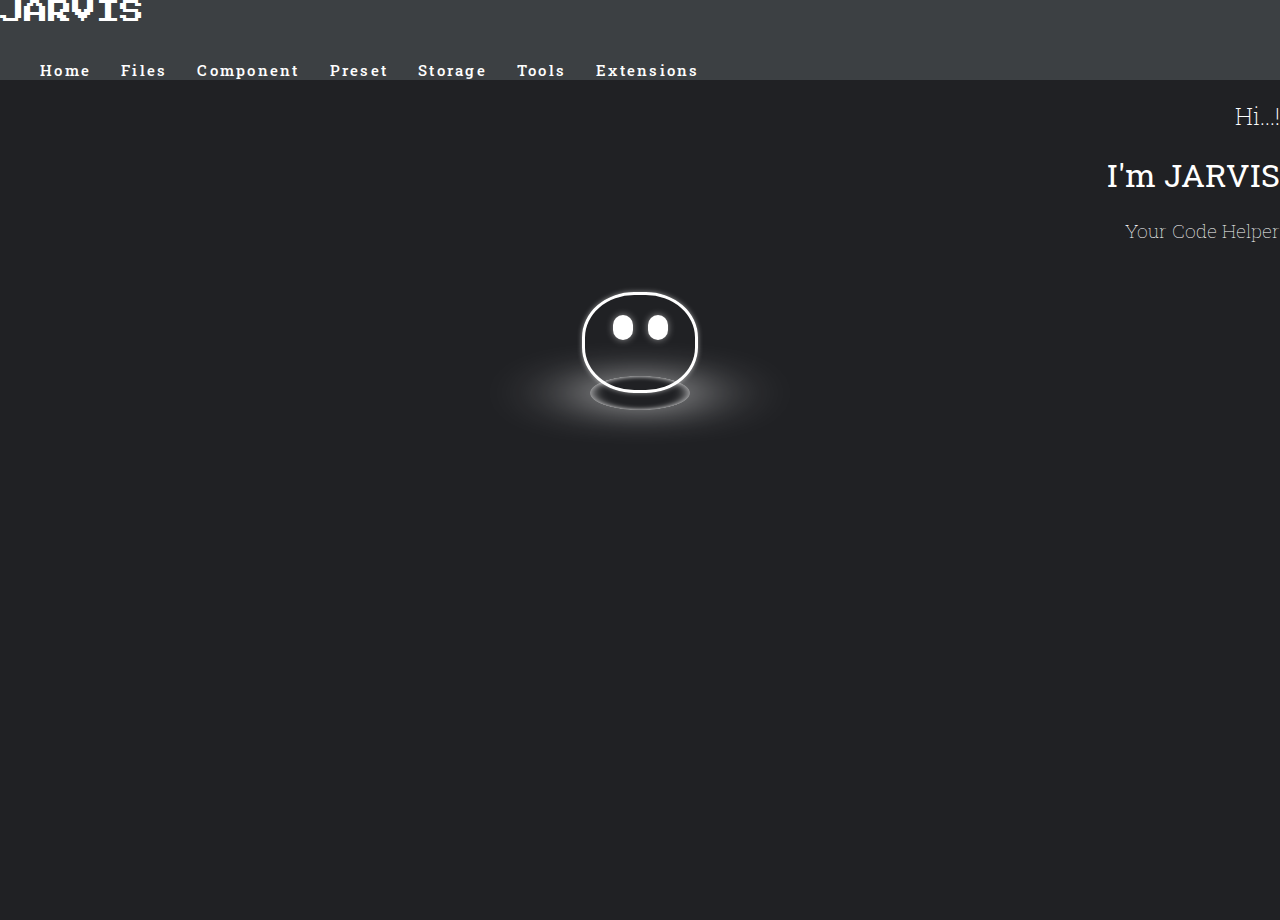
<file: index.html>
<!DOCTYPE html>
<html lang="en">
<head>
    <meta charset="UTF-8">
    <meta http-equiv="X-UA-Compatible" content="IE=edge">
    <meta name="viewport" content="width=device-width, initial-scale=1.0">

    <!--bar-->
    <title>JARVIS</title>
    <link rel="icon" type="image/x-icon" href="./favicon.ico">

    <!--Bootstrap_CSS-->
    <link href="https://cdn.jsdelivr.net/npm/bootstrap@5.2.3/dist/css/bootstrap.min.css" rel="stylesheet" integrity="sha384-rbsA2VBKQhggwzxH7pPCaAqO46MgnOM80zW1RWuH61DGLwZJEdK2Kadq2F9CUG65" crossorigin="anonymous">

    <!--Google_fonts-->
    <link rel="preconnect" href="https://fonts.gstatic.com">
    <link href="https://fonts.googleapis.com/css2?family=Train+One&display=swap" rel="stylesheet">

    <!--Box_icon-->
    <link rel="stylesheet" href="https://cdn.jsdelivr.net/npm/boxicons@latest/css/boxicons.min.css">

    <!--animate_CSS
    <link rel="stylesheet" href="https://cdnjs.cloudflare.com/ajax/libs/animate.css/4.1.1/animate.min.css"/> -->

    <!--My_CSS-->
    <link rel="stylesheet" href="./asset/scss/main.css">
    <link rel="stylesheet" href="./asset/css/style.css">


</head>
<body>
    <!--head-start-->
    <nav class="navbar">
        <div class="container">
            <a href="#" class="logo">JARVIS</a>
            <span class="hamburger">
                <i class='bx bx-menu'></i>
            </span>
            <ul class="nav_menu">
                <li><a href="#">Home</a></li>
                <li><a href="./pages/files.html">Files</a></li>
                <li><a href="./pages/component.html">Component</a></li>
                <li><a href="./pages/preset.html">Preset</a></li>
                <li><a href="./pages/storage.html">Storage</a></li>
                <li><a href="./pages/tools.html">Tools</a></li>
                <li><a href="./pages/extensions.html">Extensions</a></li>
            </ul>
        </div>
    </nav>
    <!--head-end-->
    
    <!--body-start-->
        <div class="home_banner container">
            <div class="row">
                <div class="col-12 col-md-6 text">
                    <h2>Hi...!</h2>
                    <h1>I'm JARVIS</h1>
                    <h3>Your Code Helper</h3>
                </div>
                <div class="col-12 col-md-6 robot">
                    <div class="personal-assistant">
                        <div id="felix" class="felix" onclick="activateFelix();">
                            <div class="eyes">
                                <div class="eye left"></div>
                                <div class="eye right"></div>
                            </div>
                        </div>
                        <div class="platform"></div>
                    </div>
                </div>
            </div>
        </div>
    <!--body-end-->
    
    <!--footer-start-->
        
    <!--footer-end-->

    <!-- floating-section-start -->

    <!-- floating-section-end -->


    <!--Bootstrap_JS-->
    <script src="https://cdn.jsdelivr.net/npm/bootstrap@5.2.3/dist/js/bootstrap.bundle.min.js" integrity="sha384-kenU1KFdBIe4zVF0s0G1M5b4hcpxyD9F7jL+jjXkk+Q2h455rYXK/7HAuoJl+0I4" crossorigin="anonymous"></script>

    <!--Jquery-->
    <script src="https://code.jquery.com/jquery-3.6.1.min.js" integrity="sha256-o88AwQnZB+VDvE9tvIXrMQaPlFFSUTR+nldQm1LuPXQ=" crossorigin="anonymous"></script>

    <!--My_JavaScript-->
    <script src="./asset/js/script.js"></script>
</body>
</html>
</file>
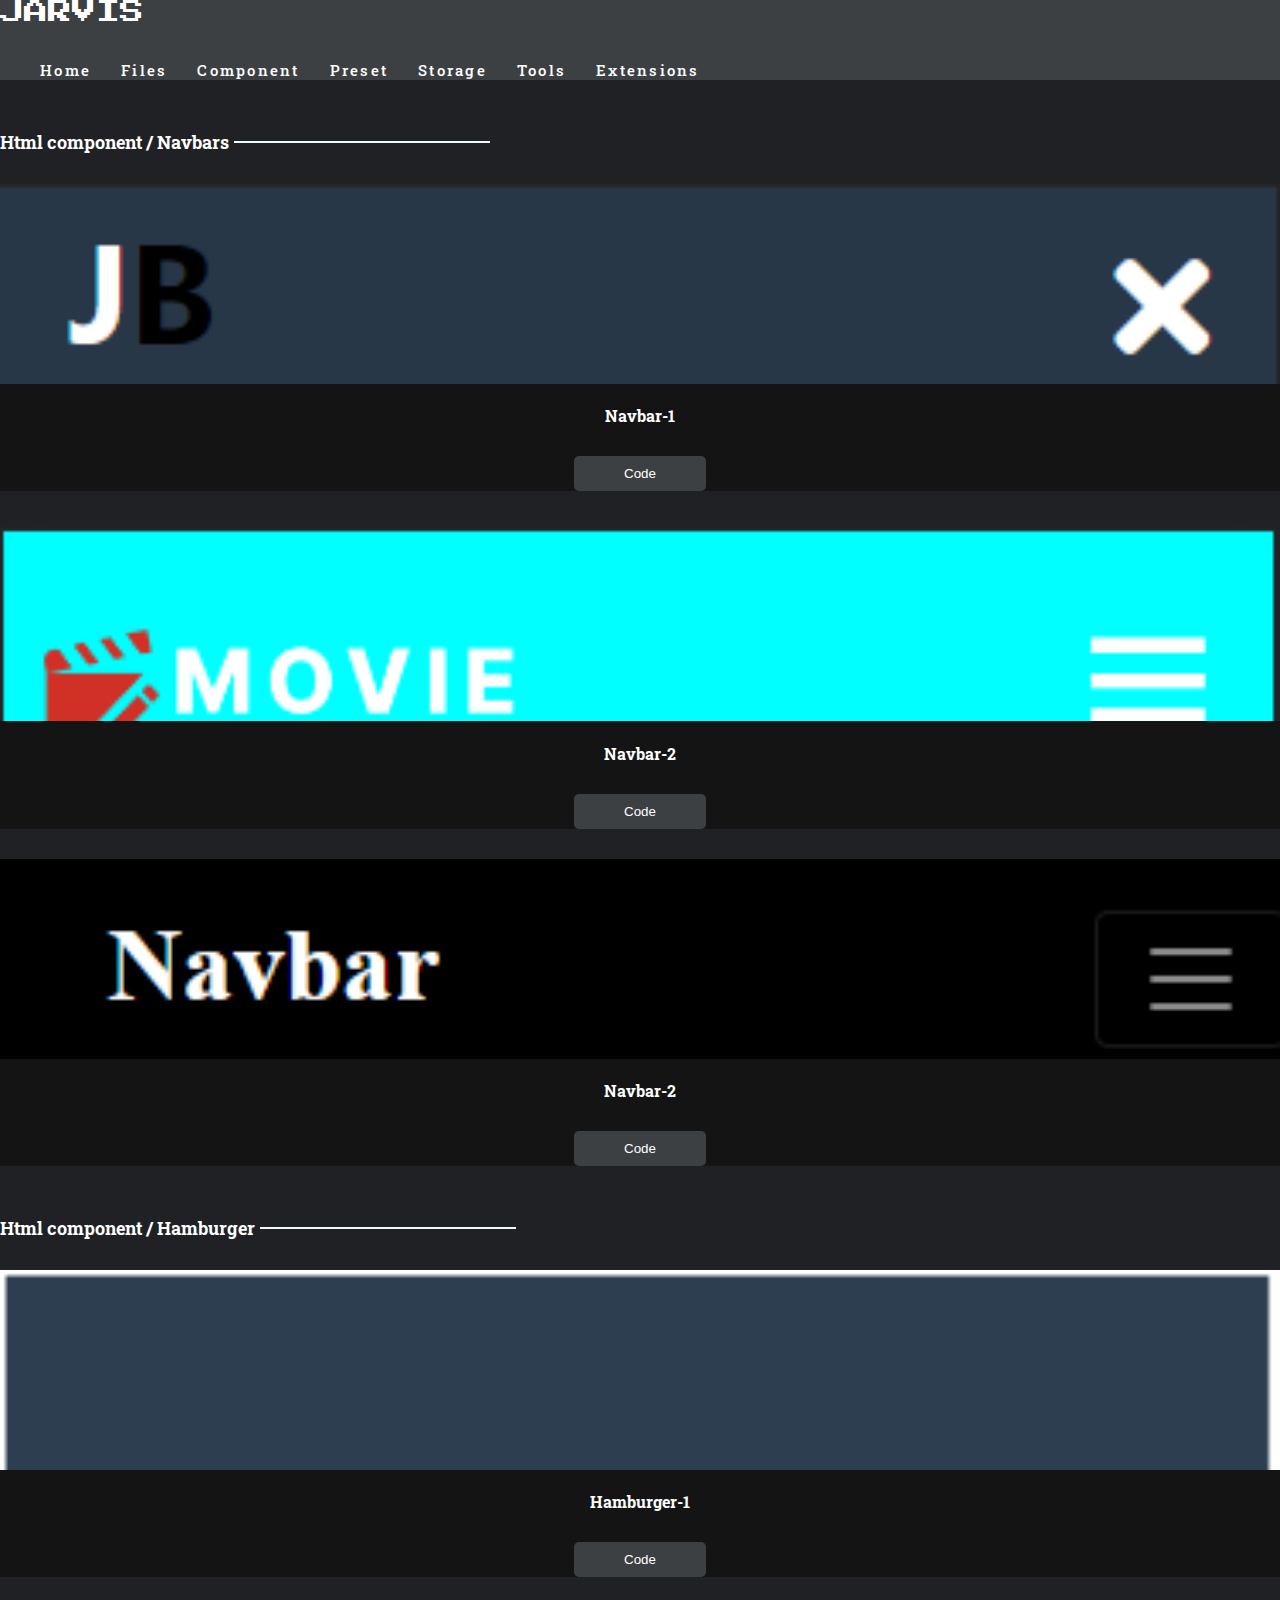
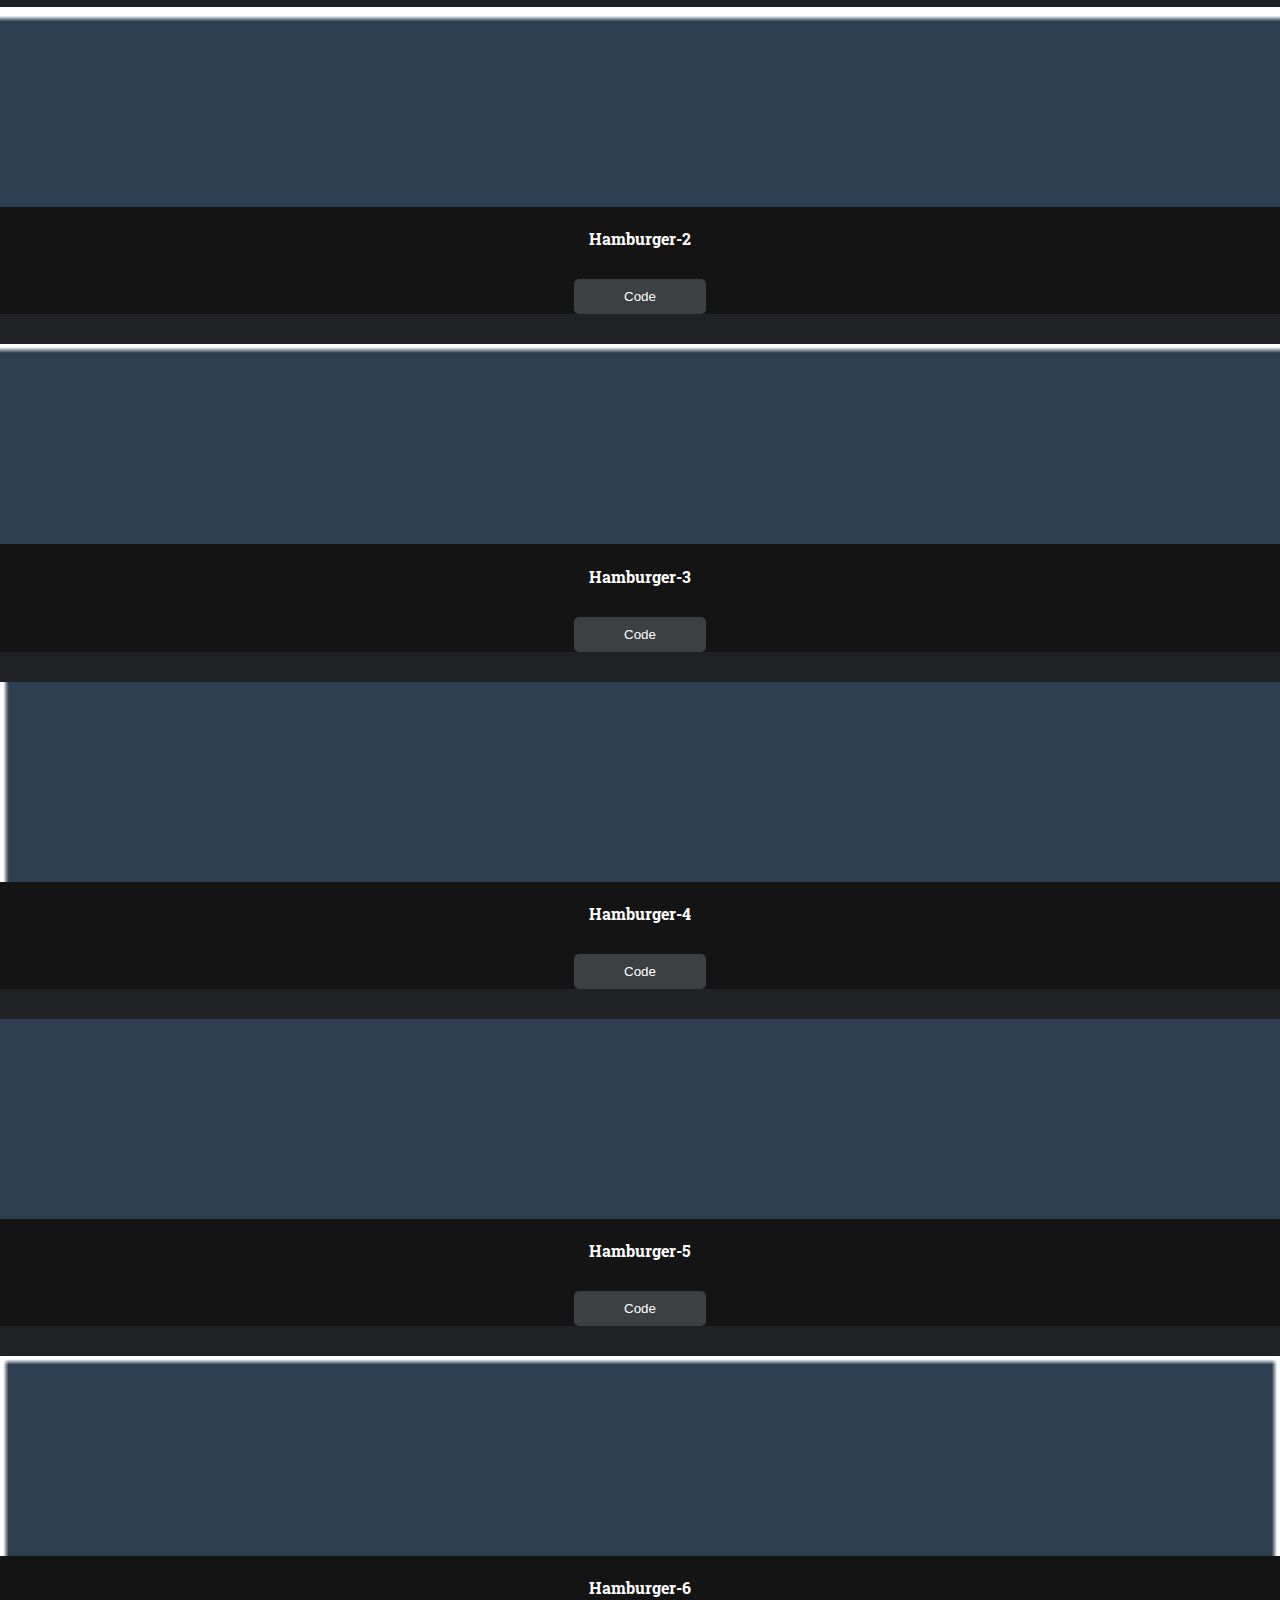
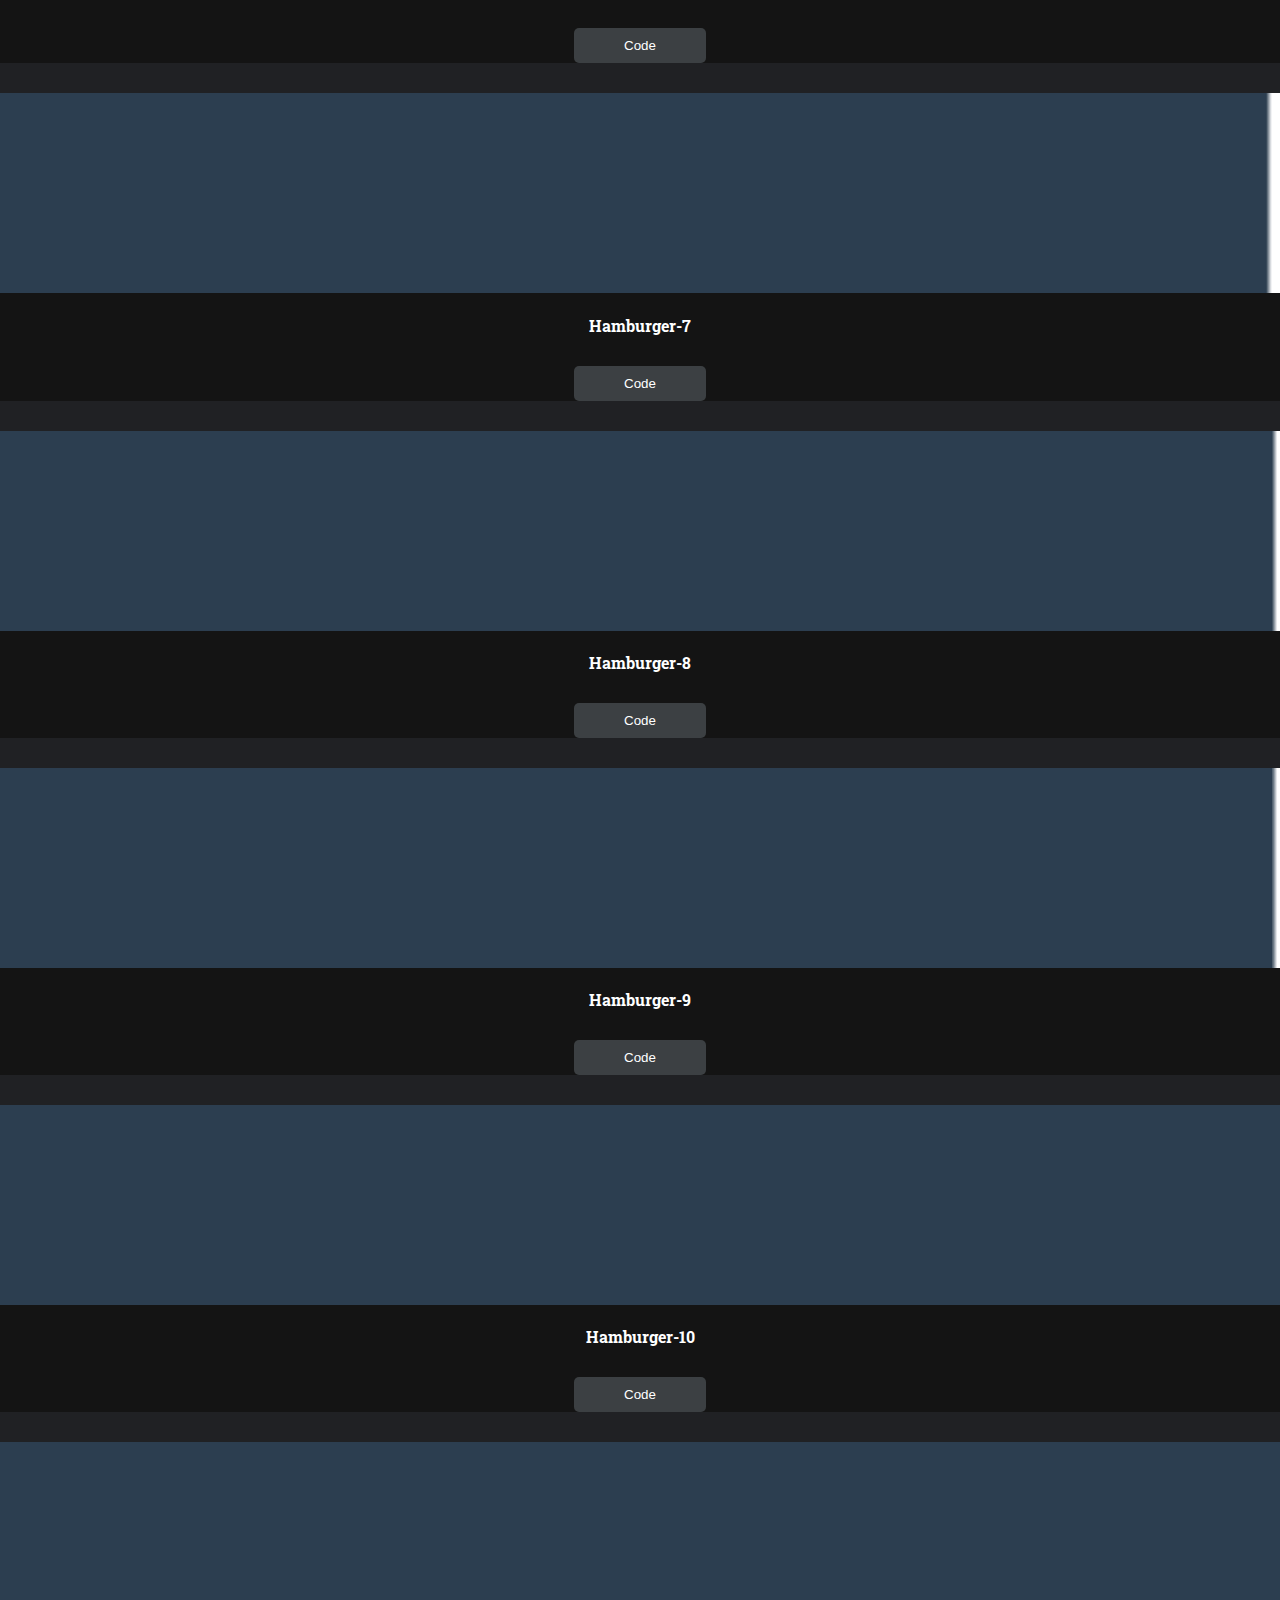
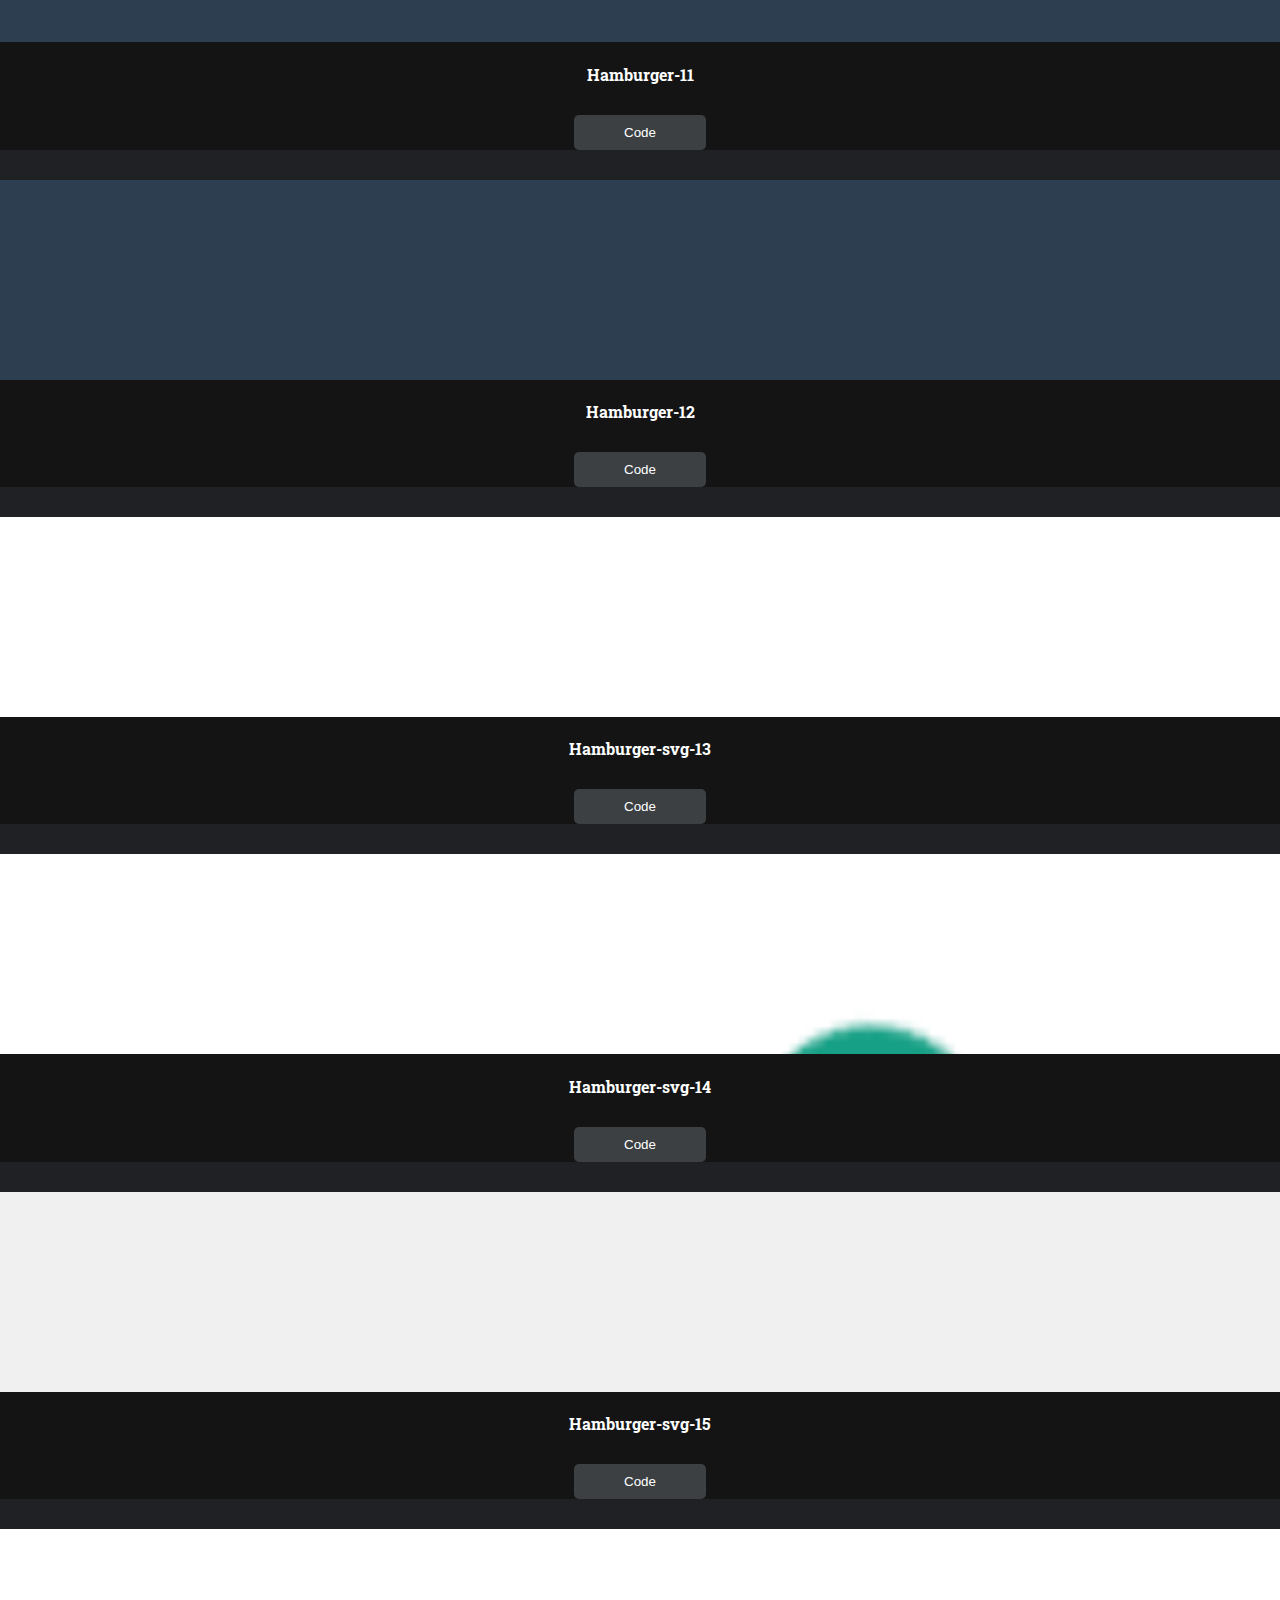
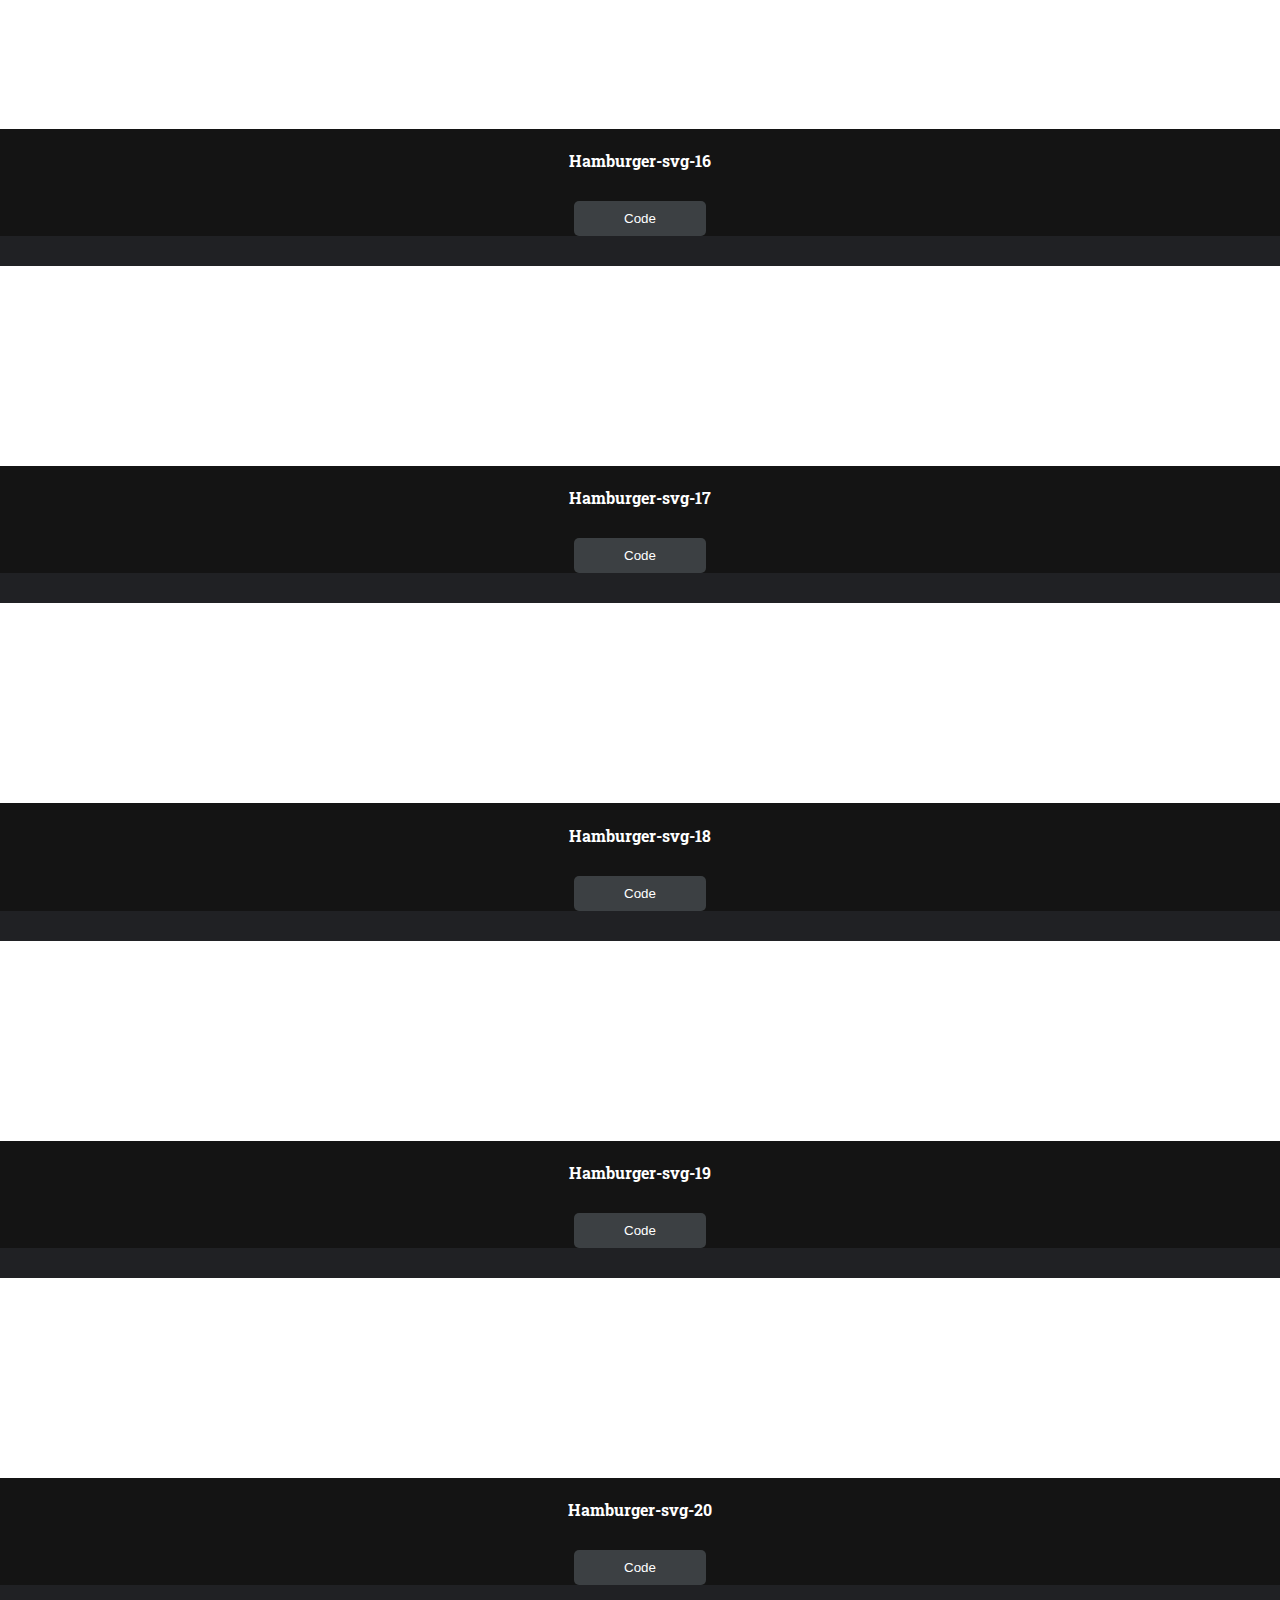
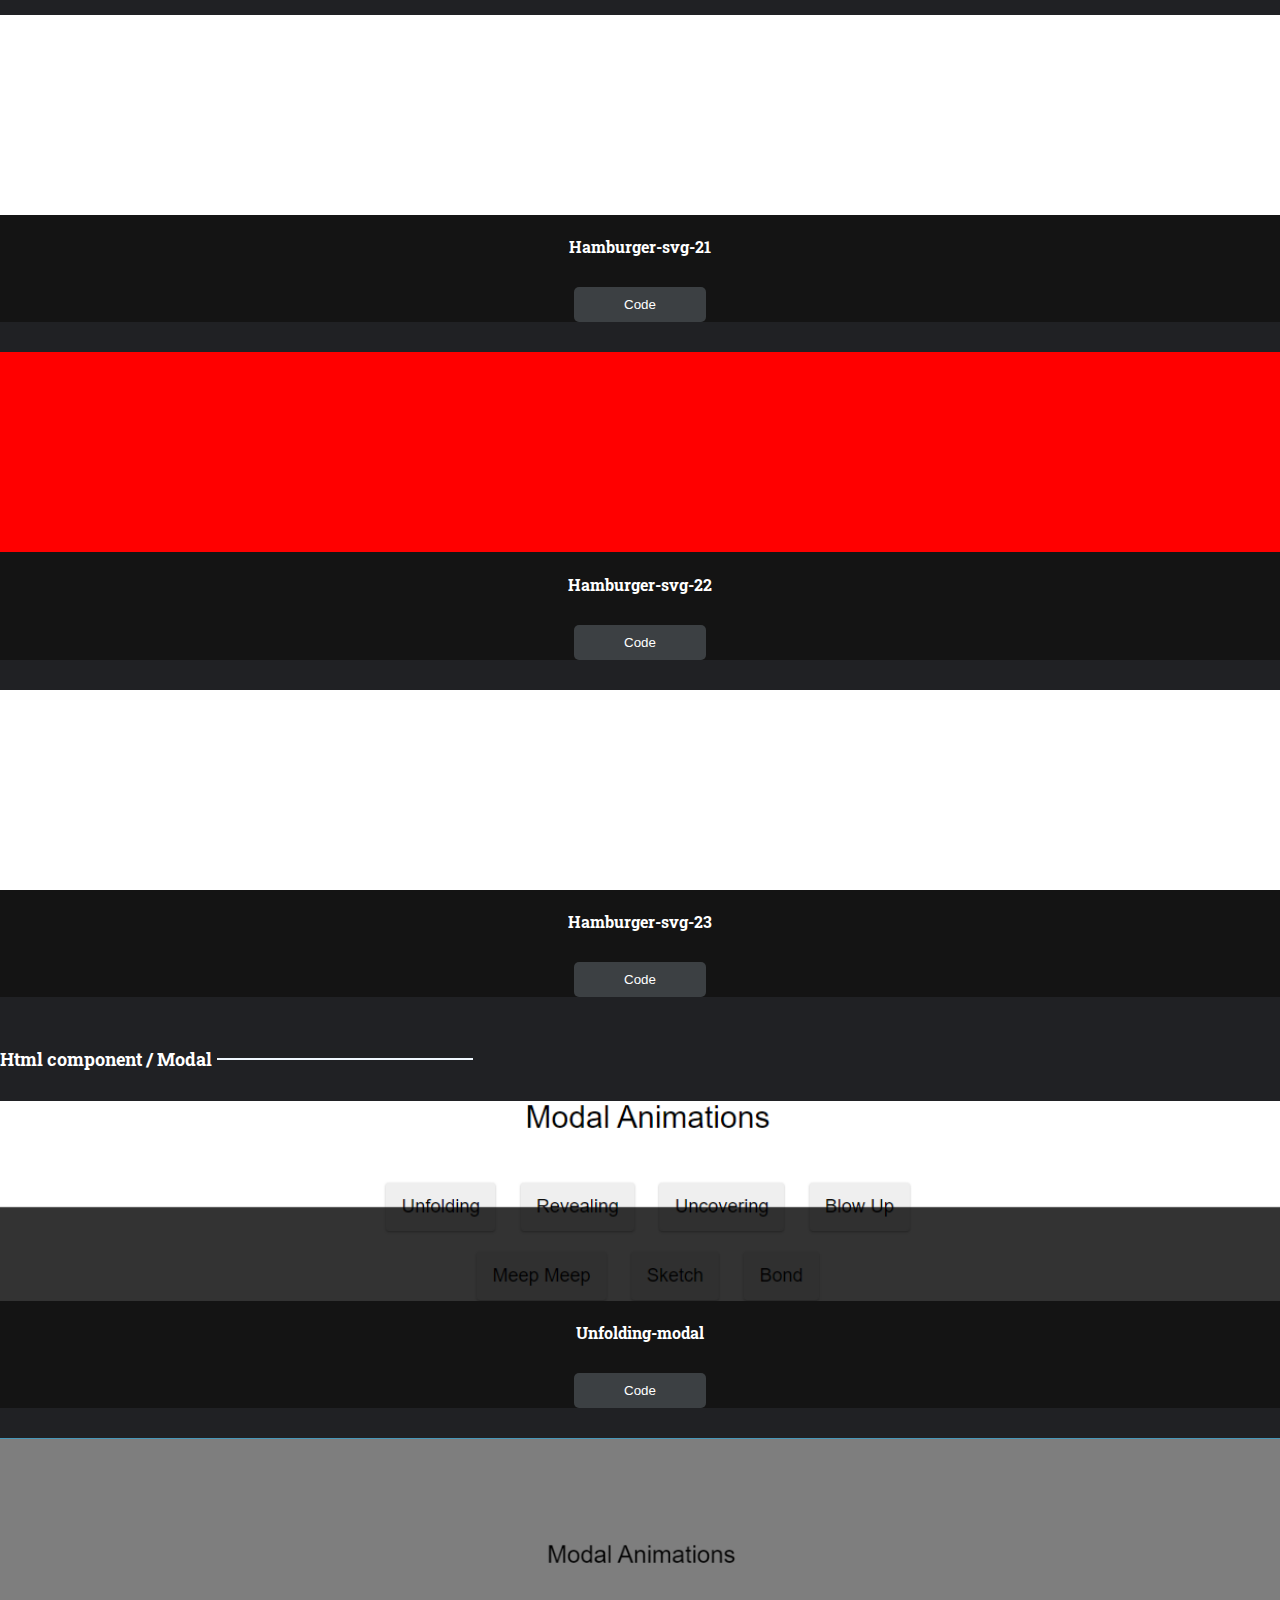
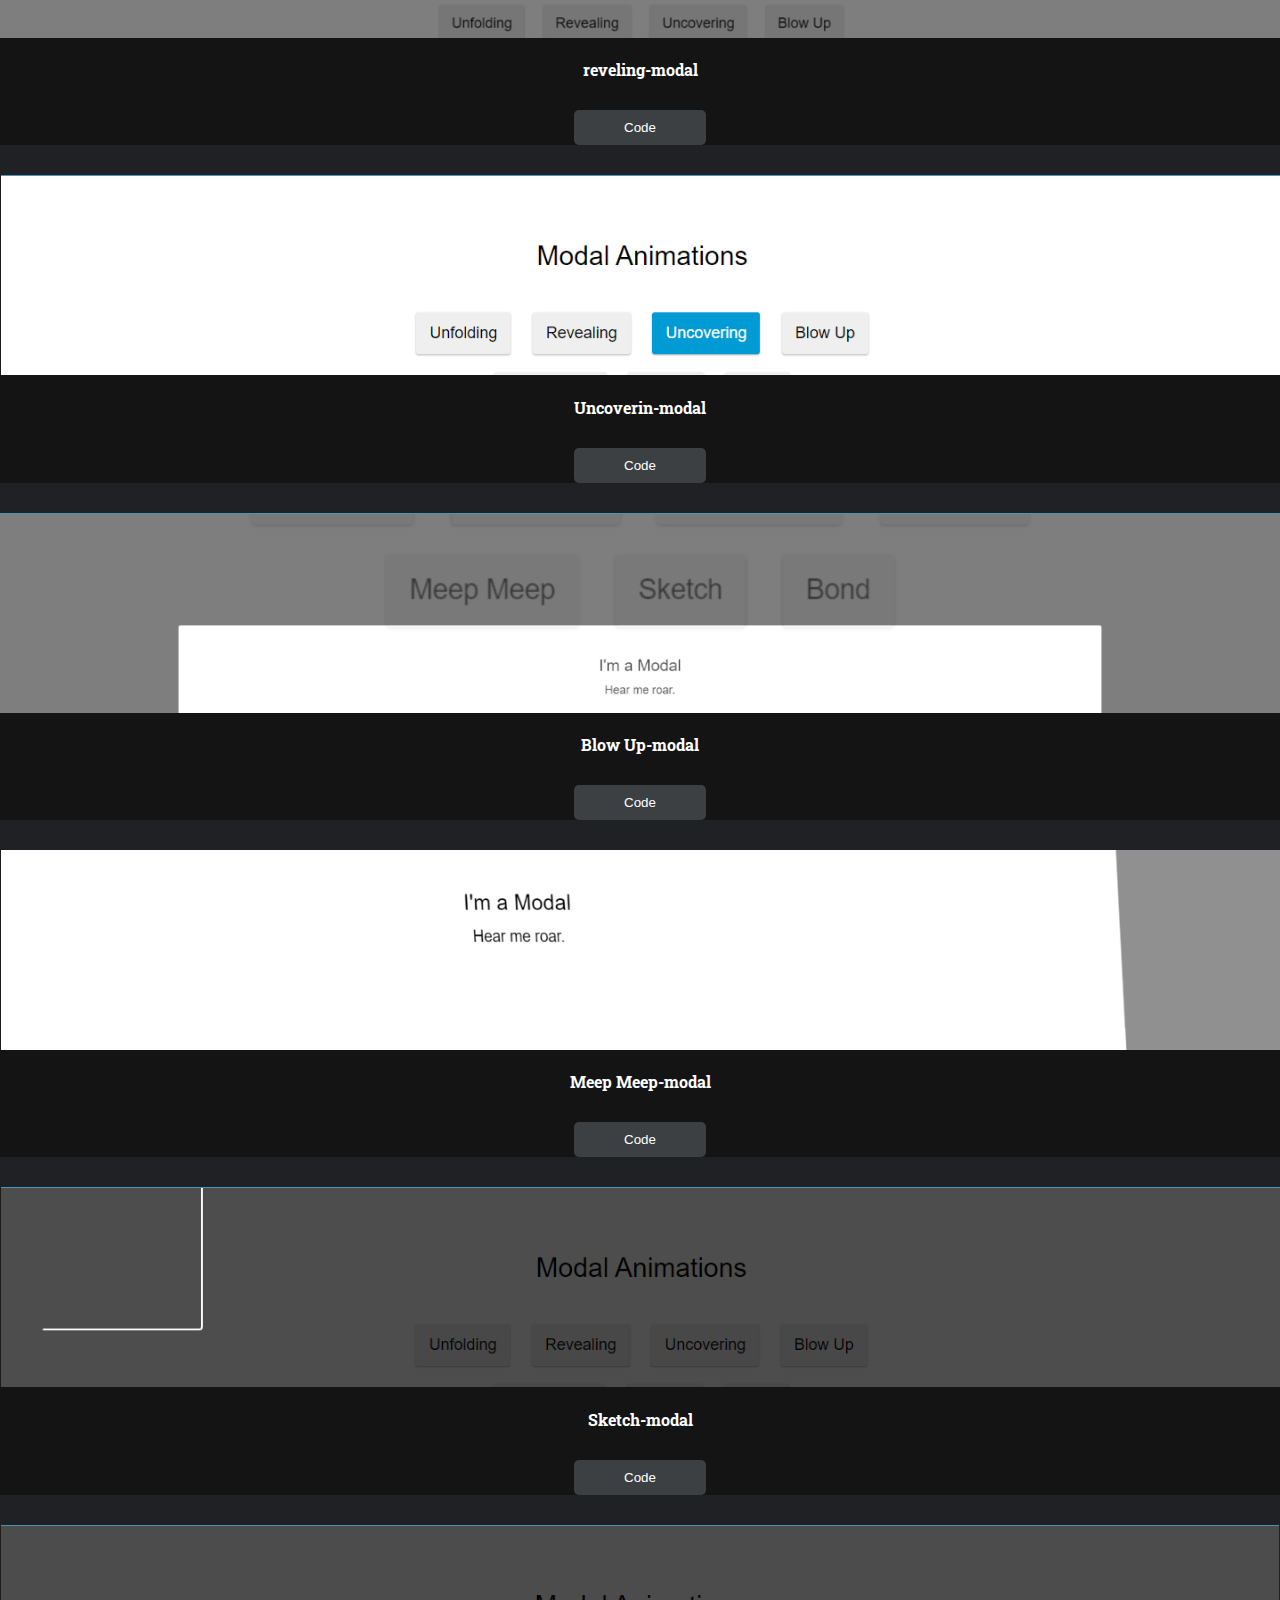
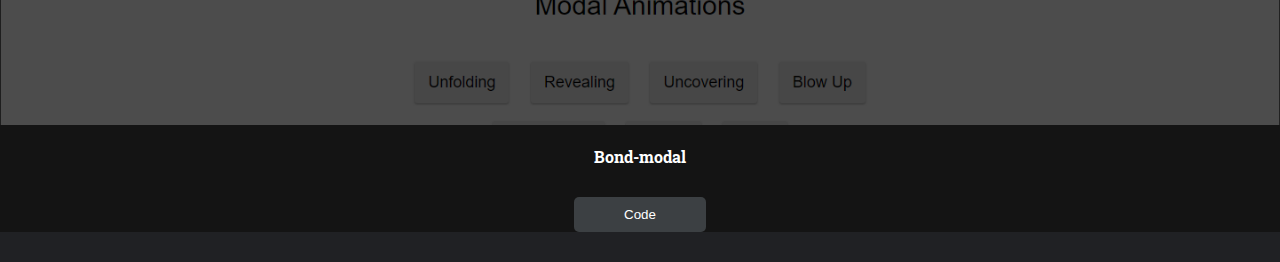
<file: pages/component.html>
<!DOCTYPE html>
<html lang="en">
<head>
    <meta charset="UTF-8">
    <meta http-equiv="X-UA-Compatible" content="IE=edge">
    <meta name="viewport" content="width=device-width, initial-scale=1.0">

    <!--bar-->
    <title>JARVIS</title>
    <link rel="icon" type="image/x-icon" href="../favicon.ico">

    <!--Bootstrap_CSS-->
    <link href="https://cdn.jsdelivr.net/npm/bootstrap@5.2.3/dist/css/bootstrap.min.css" rel="stylesheet" integrity="sha384-rbsA2VBKQhggwzxH7pPCaAqO46MgnOM80zW1RWuH61DGLwZJEdK2Kadq2F9CUG65" crossorigin="anonymous">

    <!--Google_fonts-->
    <link rel="preconnect" href="https://fonts.gstatic.com">
    <link href="https://fonts.googleapis.com/css2?family=Train+One&display=swap" rel="stylesheet">

    <!--Box_icon-->
    <link rel="stylesheet" href="https://cdn.jsdelivr.net/npm/boxicons@latest/css/boxicons.min.css">

    <!--animate_CSS
    <link rel="stylesheet" href="https://cdnjs.cloudflare.com/ajax/libs/animate.css/4.1.1/animate.min.css"/> -->

    <!--Code-viewer_CSS-->
    <link rel="stylesheet" href="../asset/css/prism.css">

    <!--My_CSS-->
    <link rel="stylesheet" href="../asset/scss/main.css">
    <link rel="stylesheet" href="../asset/css/style.css">


</head>
<body>
    <!--head-start-->
    <nav class="navbar">
        <div class="container">
            <a href="../index.html" class="logo">JARVIS</a>
            <span class="hamburger">
                <i class='bx bx-menu'></i>
            </span>
     
            <ul class="nav_menu">
                <li><a href="../index.html">Home</a></li>
                <li><a href="./files.html">Files</a></li>
                <li><a href="#">Component</a></li>
                <li><a href="./preset.html">Preset</a></li>
                <li><a href="./storage.html">Storage</a></li>
                <li><a href="./tools.html">Tools</a></li>
                <li><a href="./extensions.html">Extensions</a></li>
            </ul>
        </div>
    </nav>
    <!--head-end-->
    
    <!--body-start-->
    <secion class="my_component_section">
        <div class="container">
            <h2 id="previewComponentName"></h2>
            <div id="previewComponent" class="row preview_component"></div>
            <div class="row mt-5">
                <h2 class="category_title">Html component / Navbars</h2>
                <div class="col-12 col-md-4 col-lg-3">
                    <div class="card">
                      <div class="imgbox">
                        <img class="card-img-top" src="../asset/image/nav_1.png" alt="">
                      </div>
                      <div class="card-body">
                        <h4 class="card-title">Navbar-1</h4>
                        <button type="button" onclick="loadComponent('navbar1')">Code</button>
                      </div>
                    </div>
                </div>

                <div class="col-12 col-md-4 col-lg-3">
                    <div class="card">
                      <div class="imgbox">
                        <img class="card-img-top" src="../asset/image/nav_2.png" alt="">
                      </div>
                      <div class="card-body">
                        <h4 class="card-title">Navbar-2</h4>
                        <button type="button" onclick="loadComponent('navbar2')">Code</button>
                      </div>
                    </div>
                </div>

                <div class="col-12 col-md-4 col-lg-3">
                    <div class="card">
                      <div class="imgbox">
                        <img class="card-img-top" src="../asset/image/nav_3.png" alt="">
                      </div>
                      <div class="card-body">
                        <h4 class="card-title">Navbar-2</h4>
                        <button type="button" onclick="loadComponent('navbar3')">Code</button>
                      </div>
                    </div>
                </div>


                <h2 class="category_title">Html component / Hamburger</h2>
                <div class="col-12 col-md-4 col-lg-3">
                    <div class="card">
                      <div class="imgbox">
                        <img class="card-img-top" src="../asset/image/ham1.png" alt="">
                      </div>
                      <div class="card-body">
                        <h4 class="card-title">Hamburger-1</h4>
                        <button type="button" onclick="loadComponent('hamburger1')">Code</button>
                      </div>
                    </div>
                </div>

                <div class="col-12 col-md-4 col-lg-3">
                    <div class="card">
                      <div class="imgbox">
                        <img class="card-img-top" src="../asset/image/ham2.png" alt="">
                      </div>
                      <div class="card-body">
                        <h4 class="card-title">Hamburger-2</h4>
                        <button type="button" onclick="loadComponent('hamburger2')">Code</button>
                      </div>
                    </div>
                </div>

                <div class="col-12 col-md-4 col-lg-3">
                    <div class="card">
                      <div class="imgbox">
                        <img class="card-img-top" src="../asset/image/ham3.png" alt="">
                      </div>
                      <div class="card-body">
                        <h4 class="card-title">Hamburger-3</h4>
                        <button type="button" onclick="loadComponent('hamburger3')">Code</button>
                      </div>
                    </div>
                </div>

                <div class="col-12 col-md-4 col-lg-3">
                    <div class="card">
                      <div class="imgbox">
                        <img class="card-img-top" src="../asset/image/ham4.png" alt="">
                      </div>
                      <div class="card-body">
                        <h4 class="card-title">Hamburger-4</h4>
                        <button type="button" onclick="loadComponent('hamburger4')">Code</button>
                      </div>
                    </div>
                </div>

                <div class="col-12 col-md-4 col-lg-3">
                    <div class="card">
                      <div class="imgbox">
                        <img class="card-img-top" src="../asset/image/ham5.png" alt="">
                      </div>
                      <div class="card-body">
                        <h4 class="card-title">Hamburger-5</h4>
                        <button type="button" onclick="loadComponent('hamburger5')">Code</button>
                      </div>
                    </div>
                </div>

                <div class="col-12 col-md-4 col-lg-3">
                    <div class="card">
                      <div class="imgbox">
                        <img class="card-img-top" src="../asset/image/ham6.png" alt="">
                      </div>
                      <div class="card-body">
                        <h4 class="card-title">Hamburger-6</h4>
                        <button type="button" onclick="loadComponent('hamburger6')">Code</button>
                      </div>
                    </div>
                </div>

                <div class="col-12 col-md-4 col-lg-3">
                    <div class="card">
                      <div class="imgbox">
                        <img class="card-img-top" src="../asset/image/ham7.png" alt="">
                      </div>
                      <div class="card-body">
                        <h4 class="card-title">Hamburger-7</h4>
                        <button type="button" onclick="loadComponent('hamburger7')">Code</button>
                      </div>
                    </div>
                </div>

                <div class="col-12 col-md-4 col-lg-3">
                    <div class="card">
                      <div class="imgbox">
                        <img class="card-img-top" src="../asset/image/ham8.png" alt="">
                      </div>
                      <div class="card-body">
                        <h4 class="card-title">Hamburger-8</h4>
                        <button type="button" onclick="loadComponent('hamburger8')">Code</button>
                      </div>
                    </div>
                </div>

                <div class="col-12 col-md-4 col-lg-3">
                    <div class="card">
                      <div class="imgbox">
                        <img class="card-img-top" src="../asset/image/ham9.png" alt="">
                      </div>
                      <div class="card-body">
                        <h4 class="card-title">Hamburger-9</h4>
                        <button type="button" onclick="loadComponent('hamburger9')">Code</button>
                      </div>
                    </div>
                </div>

                <div class="col-12 col-md-4 col-lg-3">
                    <div class="card">
                      <div class="imgbox">
                        <img class="card-img-top" src="../asset/image/ham10.png" alt="">
                      </div>
                      <div class="card-body">
                        <h4 class="card-title">Hamburger-10</h4>
                        <button type="button" onclick="loadComponent('hamburger10')">Code</button>
                      </div>
                    </div>
                </div>

                <div class="col-12 col-md-4 col-lg-3">
                    <div class="card">
                      <div class="imgbox">
                        <img class="card-img-top" src="../asset/image/ham11.png" alt="">
                      </div>
                      <div class="card-body">
                        <h4 class="card-title">Hamburger-11</h4>
                        <button type="button" onclick="loadComponent('hamburger11')">Code</button>
                      </div>
                    </div>
                </div>

                <div class="col-12 col-md-4 col-lg-3">
                  <div class="card">
                    <div class="imgbox">
                      <img class="card-img-top" src="../asset/image/ham12.png" alt="">
                    </div>
                    <div class="card-body">
                      <h4 class="card-title">Hamburger-12</h4>
                      <button type="button" onclick="loadComponent('hamburger12')">Code</button>
                    </div>
                  </div>
                </div>

                <div class="col-12 col-md-4 col-lg-3">
                  <div class="card">
                    <div class="imgbox">
                      <img class="card-img-top" src="../asset/image/ham13.png" alt="">
                    </div>
                    <div class="card-body">
                      <h4 class="card-title">Hamburger-svg-13</h4>
                      <button type="button" onclick="loadComponent('hamburger13')">Code</button>
                    </div>
                  </div>
                </div>

                <div class="col-12 col-md-4 col-lg-3">
                  <div class="card">
                    <div class="imgbox">
                      <img class="card-img-top" src="../asset/image/ham14.png" alt="">
                    </div>
                    <div class="card-body">
                      <h4 class="card-title">Hamburger-svg-14</h4>
                      <button type="button" onclick="loadComponent('hamburger14')">Code</button>
                    </div>
                  </div>
                </div>

                <div class="col-12 col-md-4 col-lg-3">
                  <div class="card">
                    <div class="imgbox">
                      <img class="card-img-top" src="../asset/image/ham15.png" alt="">
                    </div>
                    <div class="card-body">
                      <h4 class="card-title">Hamburger-svg-15</h4>
                      <button type="button" onclick="loadComponent('hamburger15')">Code</button>
                    </div>
                  </div>
                </div>

                <div class="col-12 col-md-4 col-lg-3">
                  <div class="card">
                    <div class="imgbox">
                      <img class="card-img-top" src="../asset/image/ham16.png" alt="">
                    </div>
                    <div class="card-body">
                      <h4 class="card-title">Hamburger-svg-16</h4>
                      <button type="button" onclick="loadComponent('hamburger16')">Code</button>
                    </div>
                  </div>
                </div>

                <div class="col-12 col-md-4 col-lg-3">
                  <div class="card">
                    <div class="imgbox">
                      <img class="card-img-top" src="../asset/image/ham17.png" alt="">
                    </div>
                    <div class="card-body">
                      <h4 class="card-title">Hamburger-svg-17</h4>
                      <button type="button" onclick="loadComponent('hamburger17')">Code</button>
                    </div>
                  </div>
                </div>

                <div class="col-12 col-md-4 col-lg-3">
                  <div class="card">
                    <div class="imgbox">
                      <img class="card-img-top" src="../asset/image/ham18.png" alt="">
                    </div>
                    <div class="card-body">
                      <h4 class="card-title">Hamburger-svg-18</h4>
                      <button type="button" onclick="loadComponent('hamburger18')">Code</button>
                    </div>
                  </div>
                </div>

                <div class="col-12 col-md-4 col-lg-3">
                  <div class="card">
                    <div class="imgbox">
                      <img class="card-img-top" src="../asset/image/ham19.png" alt="">
                    </div>
                    <div class="card-body">
                      <h4 class="card-title">Hamburger-svg-19</h4>
                      <button type="button" onclick="loadComponent('hamburger19')">Code</button>
                    </div>
                  </div>
                </div>

                <div class="col-12 col-md-4 col-lg-3">
                  <div class="card">
                    <div class="imgbox">
                      <img class="card-img-top" src="../asset/image/ham20.png" alt="">
                    </div>
                    <div class="card-body">
                      <h4 class="card-title">Hamburger-svg-20</h4>
                      <button type="button" onclick="loadComponent('hamburger20')">Code</button>
                    </div>
                  </div>
                </div>

                <div class="col-12 col-md-4 col-lg-3">
                  <div class="card">
                    <div class="imgbox">
                      <img class="card-img-top" src="../asset/image/ham21.png" alt="">
                    </div>
                    <div class="card-body">
                      <h4 class="card-title">Hamburger-svg-21</h4>
                      <button type="button" onclick="loadComponent('hamburger21')">Code</button>
                    </div>
                  </div>
                </div>

                <div class="col-12 col-md-4 col-lg-3">
                  <div class="card">
                    <div class="imgbox">
                      <img class="card-img-top" src="../asset/image/ham22.png" alt="">
                    </div>
                    <div class="card-body">
                      <h4 class="card-title">Hamburger-svg-22</h4>
                      <button type="button" onclick="loadComponent('hamburger22')">Code</button>
                    </div>
                  </div>
                </div>
                
                <div class="col-12 col-md-4 col-lg-3">
                  <div class="card">
                    <div class="imgbox">
                      <img class="card-img-top" src="../asset/image/ham23.png" alt="">
                    </div>
                    <div class="card-body">
                      <h4 class="card-title">Hamburger-svg-23</h4>
                      <button type="button" onclick="loadComponent('hamburger23')">Code</button>
                    </div>
                  </div>
                </div>


                <h2 class="category_title">Html component / Modal</h2>
                <div class="col-12 col-md-4 col-lg-3">
                    <div class="card">
                      <div class="imgbox">
                        <img class="card-img-top" src="../asset/image/unfoldin-modal.png" alt="">
                      </div>
                      <div class="card-body">
                        <h4 class="card-title">Unfolding-modal</h4>
                        <button type="button" onclick="loadComponent('unfoldingModal')">Code</button>
                      </div>
                    </div>
                </div>

                <div class="col-12 col-md-4 col-lg-3">
                    <div class="card">
                      <div class="imgbox">
                        <img class="card-img-top" src="../asset/image/reveling-modal.png" alt="">
                      </div>
                      <div class="card-body">
                        <h4 class="card-title">reveling-modal</h4>
                        <button type="button" onclick="loadComponent('revealingModal')">Code</button>
                      </div>
                    </div>
                </div>

                <div class="col-12 col-md-4 col-lg-3">
                    <div class="card">
                      <div class="imgbox">
                        <img class="card-img-top" src="../asset/image/uncovering-modal.png" alt="">
                      </div>
                      <div class="card-body">
                        <h4 class="card-title">Uncoverin-modal</h4>
                        <button type="button" onclick="loadComponent('uncoveringModal')">Code</button>
                      </div>
                    </div>
                </div>

                <div class="col-12 col-md-4 col-lg-3">
                    <div class="card">
                      <div class="imgbox">
                        <img class="card-img-top" src="../asset/image/blowup-modal.png" alt="">
                      </div>
                      <div class="card-body">
                        <h4 class="card-title">Blow Up-modal</h4>
                        <button type="button" onclick="loadComponent('blowUpModal')">Code</button>
                      </div>
                    </div>
                </div>

                <div class="col-12 col-md-4 col-lg-3">
                    <div class="card">
                      <div class="imgbox">
                        <img class="card-img-top" src="../asset/image/meep-modal.png" alt="">
                      </div>
                      <div class="card-body">
                        <h4 class="card-title">Meep Meep-modal</h4>
                        <button type="button" onclick="loadComponent('meepModal')">Code</button>
                      </div>
                    </div>
                </div>

                <div class="col-12 col-md-4 col-lg-3">
                    <div class="card">
                      <div class="imgbox">
                        <img class="card-img-top" src="../asset/image/sketch-modal.png" alt="">
                      </div>
                      <div class="card-body">
                        <h4 class="card-title">Sketch-modal</h4>
                        <button type="button" onclick="loadComponent('sketchModal')">Code</button>
                      </div>
                    </div>
                </div>

                <div class="col-12 col-md-4 col-lg-3">
                    <div class="card">
                      <div class="imgbox">
                        <img class="card-img-top" src="../asset/image/bond-modal.png" alt="">
                      </div>
                      <div class="card-body">
                        <h4 class="card-title">Bond-modal</h4>
                        <button type="button" onclick="loadComponent('bondModal')">Code</button>
                      </div>
                    </div>
                </div>
            </div>
        </div>
    </secion>
    <!--body-end-->
    
    <!--footer-start-->
        
    <!--footer-end-->

    <!-- floating-section-start -->
    <!-- Modal -->


    <!-- floating-section-end -->


    <!--Bootstrap_JS-->
    <script src="https://cdn.jsdelivr.net/npm/bootstrap@5.2.3/dist/js/bootstrap.bundle.min.js" integrity="sha384-kenU1KFdBIe4zVF0s0G1M5b4hcpxyD9F7jL+jjXkk+Q2h455rYXK/7HAuoJl+0I4" crossorigin="anonymous"></script>

    <!--Jquery-->
    <script src="https://code.jquery.com/jquery-3.6.1.min.js" integrity="sha256-o88AwQnZB+VDvE9tvIXrMQaPlFFSUTR+nldQm1LuPXQ=" crossorigin="anonymous"></script>

    <!--Code-viewer_JS-->
    <script src="../asset/js/prism.js"></script>

    <!--My_JavaScript-->
    <script src="../asset/js/script.js"></script>
</body>
</html>
</file>
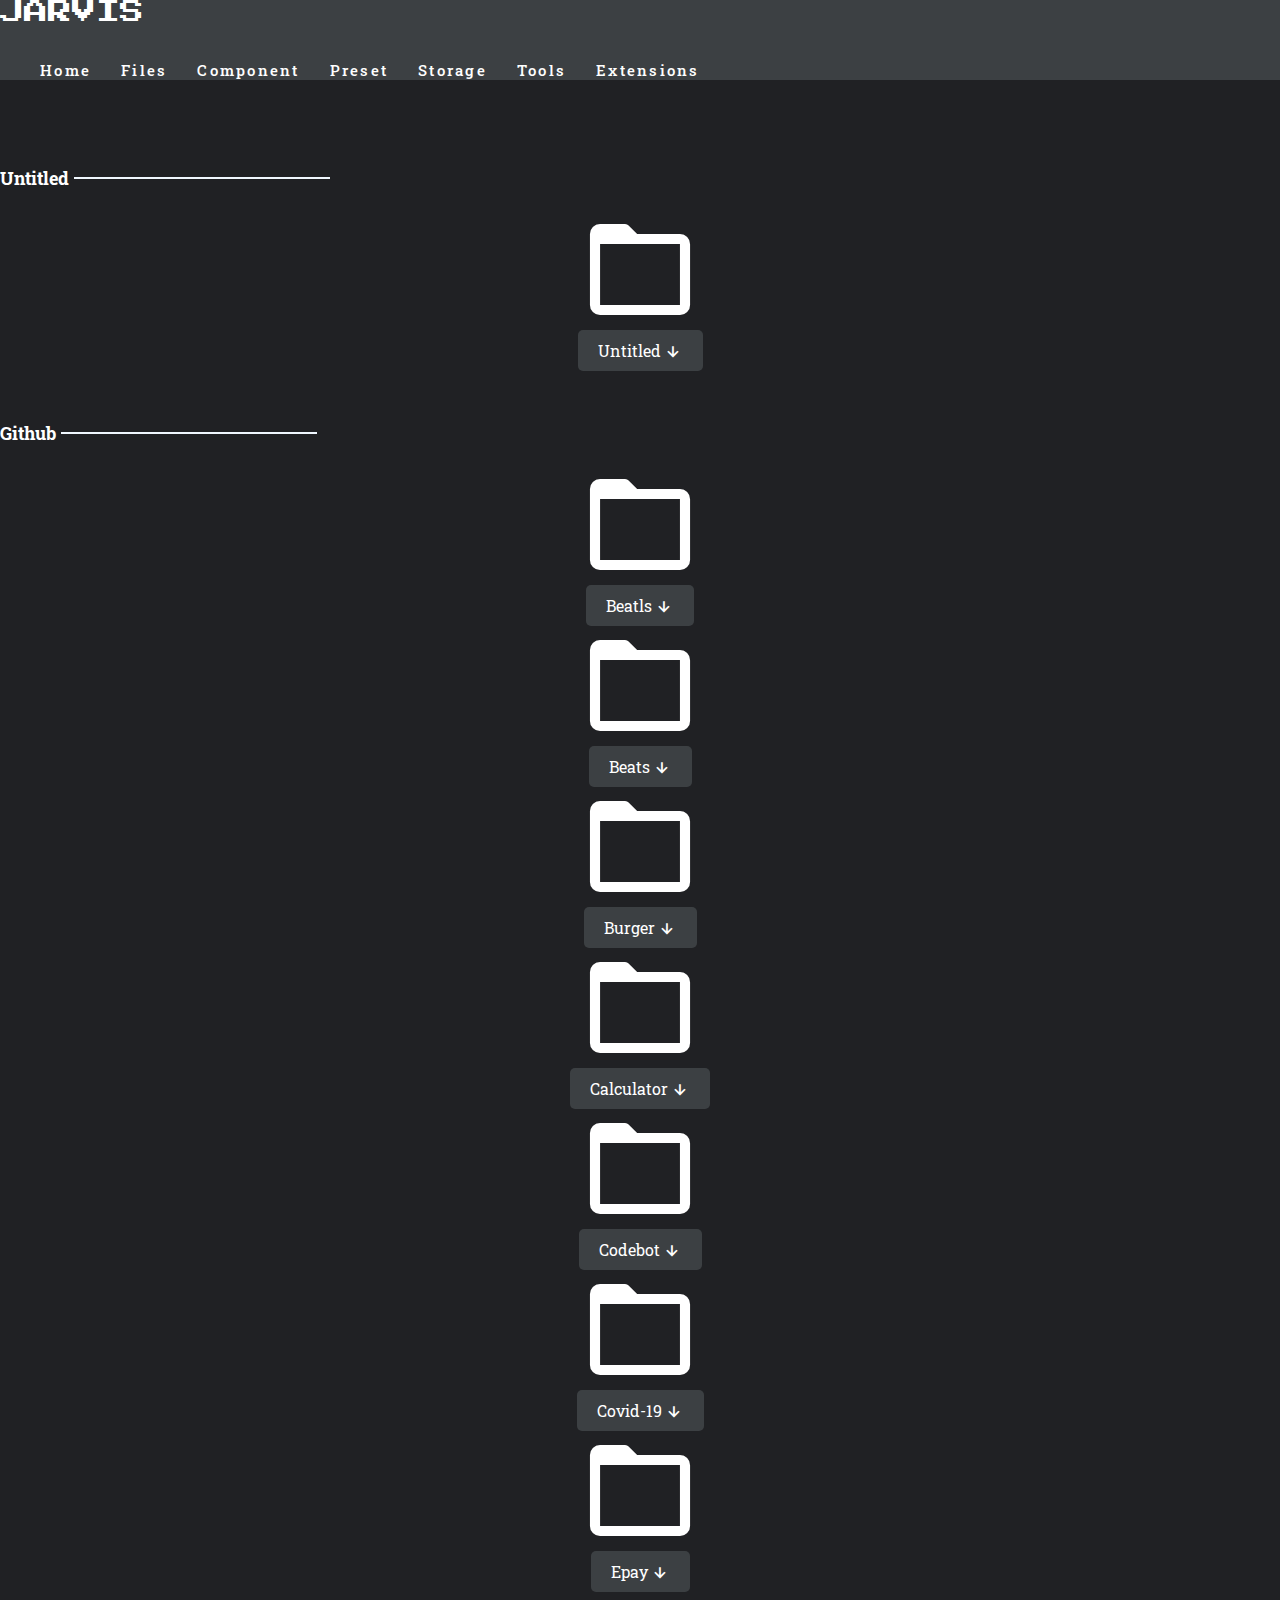
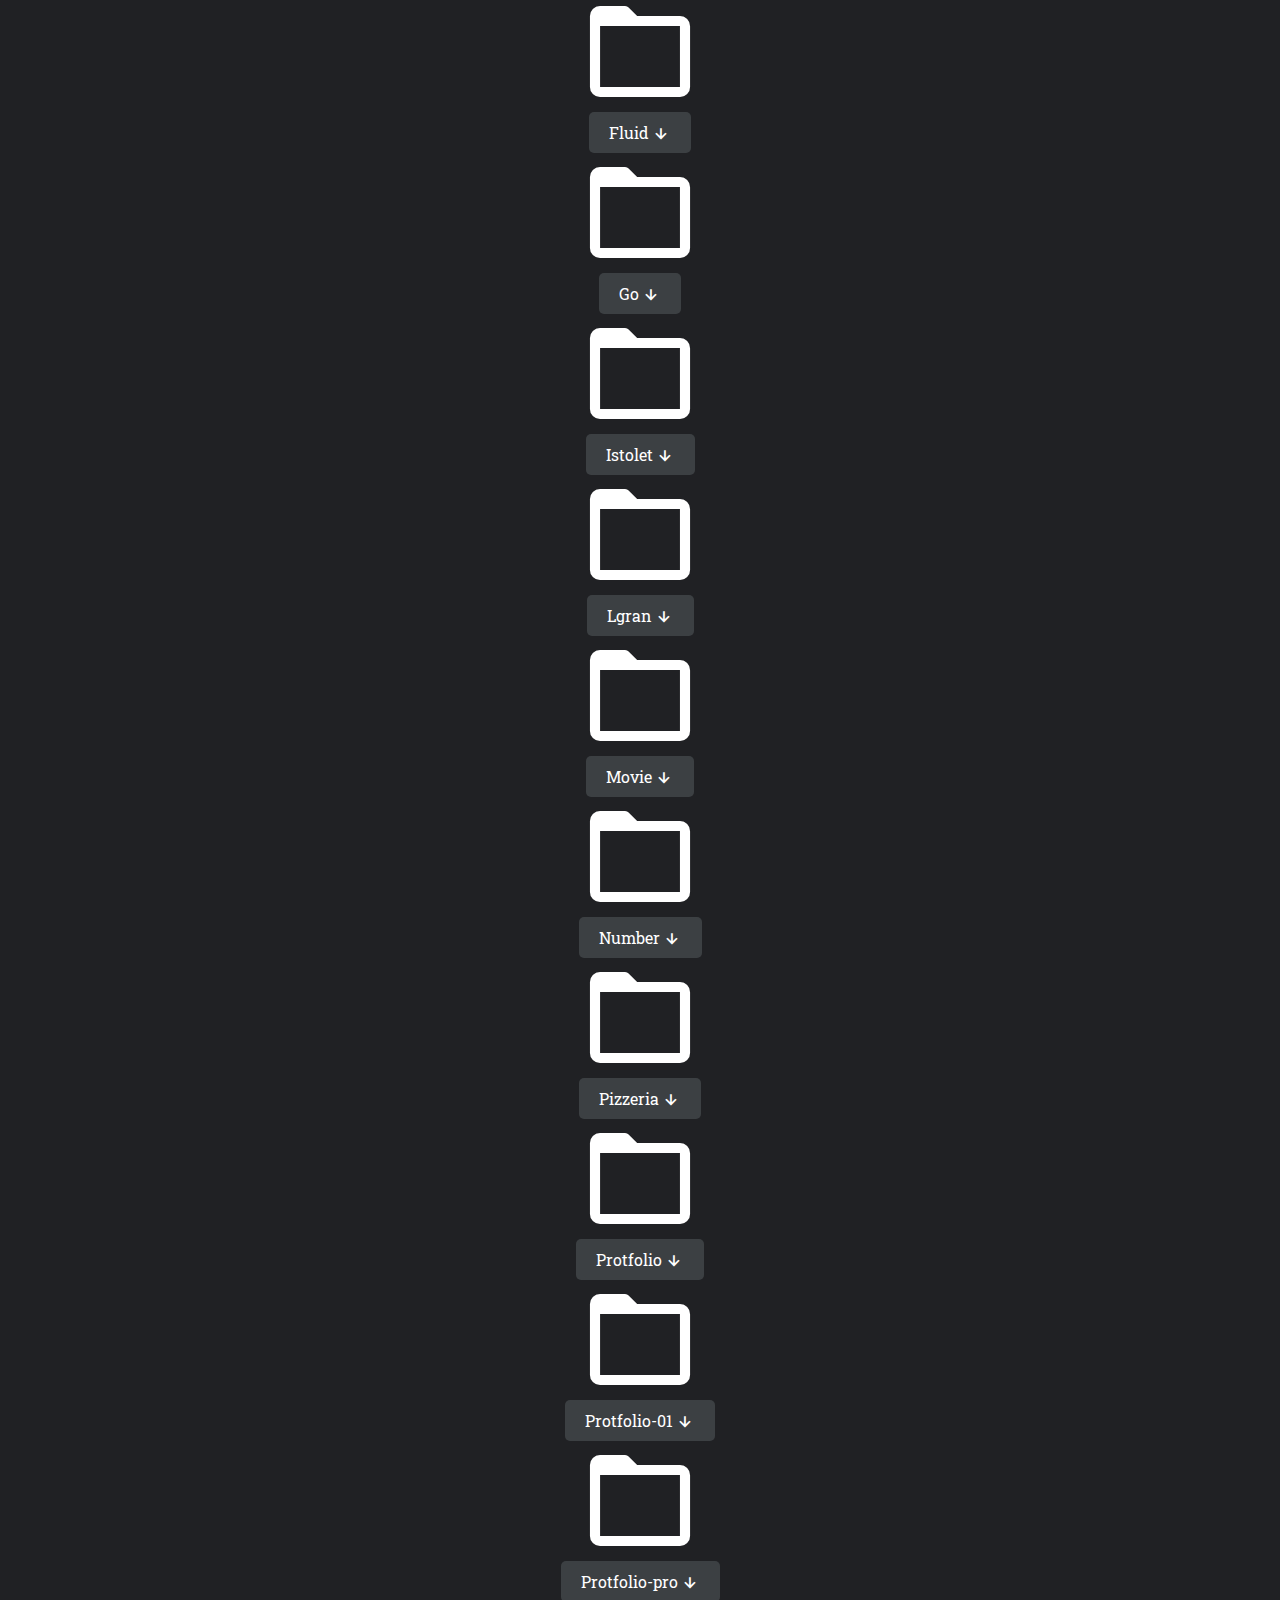
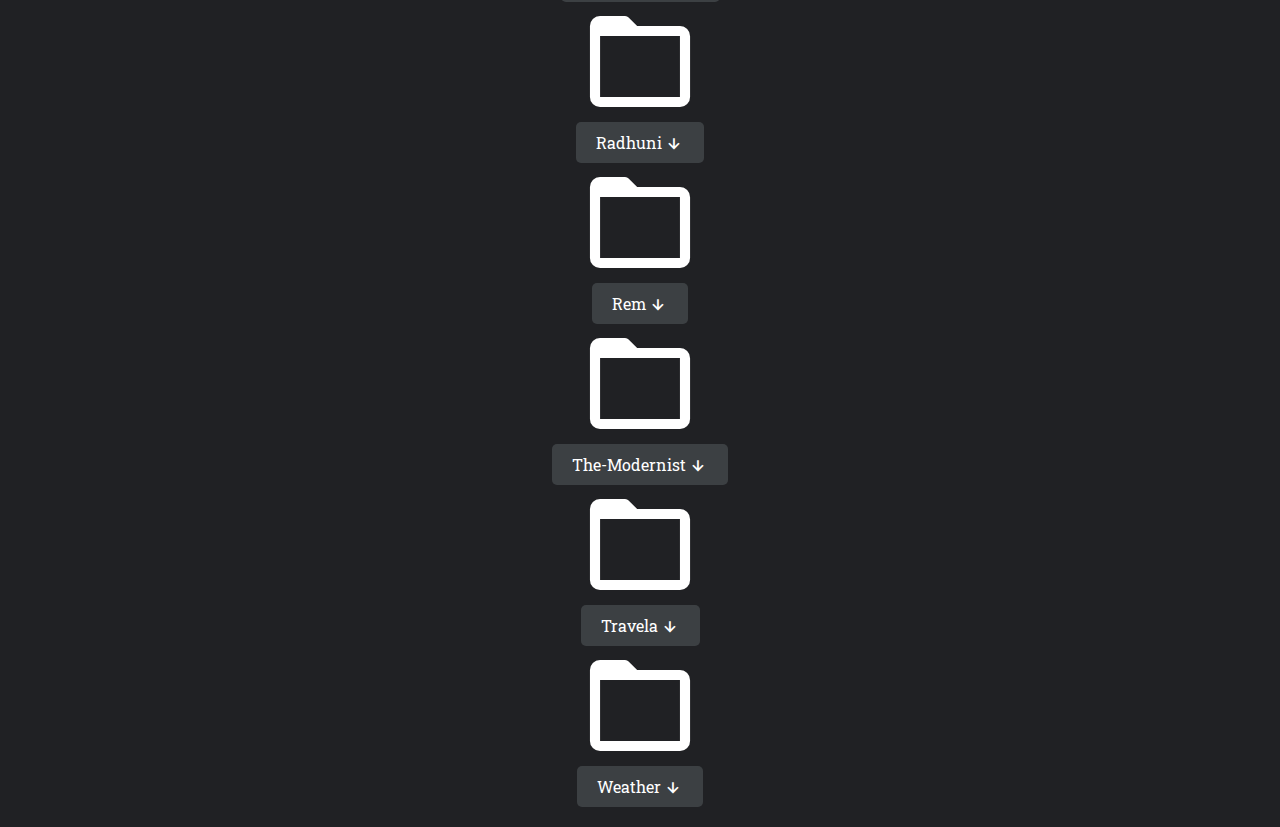
<file: pages/files.html>
<!DOCTYPE html>
<html lang="en">
<head>
    <meta charset="UTF-8">
    <meta http-equiv="X-UA-Compatible" content="IE=edge">
    <meta name="viewport" content="width=device-width, initial-scale=1.0">

    <!--bar-->
    <title>JARVIS</title>
    <link rel="icon" type="image/x-icon" href="../favicon.ico">

    <!--Bootstrap_CSS-->
    <link href="https://cdn.jsdelivr.net/npm/bootstrap@5.2.3/dist/css/bootstrap.min.css" rel="stylesheet" integrity="sha384-rbsA2VBKQhggwzxH7pPCaAqO46MgnOM80zW1RWuH61DGLwZJEdK2Kadq2F9CUG65" crossorigin="anonymous">

    <!--Google_fonts-->
    <link rel="preconnect" href="https://fonts.gstatic.com">
    <link href="https://fonts.googleapis.com/css2?family=Train+One&display=swap" rel="stylesheet">

    <!--Box_icon-->
    <link rel="stylesheet" href="https://cdn.jsdelivr.net/npm/boxicons@latest/css/boxicons.min.css">

    <!--animate_CSS
    <link rel="stylesheet" href="https://cdnjs.cloudflare.com/ajax/libs/animate.css/4.1.1/animate.min.css"/> -->

    <!--My_CSS-->
    <link rel="stylesheet" href="../asset/scss/main.css">
    <link rel="stylesheet" href="../asset/css/style.css">


</head>
<body>
    <!--head-start-->
    <nav class="navbar">
        <div class="container">
            <a href="../index.html" class="logo">JARVIS</a>
            <span class="hamburger">
                <i class='bx bx-menu'></i>
            </span>
            <ul class="nav_menu">
                <li><a href="../index.html">Home</a></li>
                <li><a href="#">Files</a></li>
                <li><a href="./component.html">Component</a></li>
                <li><a href="./preset.html">Preset</a></li>
                <li><a href="./storage.html">Storage</a></li>
                <li><a href="./tools.html">Tools</a></li>
                <li><a href="./extensions.html">Extensions</a></li>
            </ul>
        </div>
    </nav>
    <!--head-end-->
    
    <!--body-start-->
        <section class="file_section">
            <div class="container">
                <div class="row">
                    <h2 class="category_title">Untitled</h2>
                    <div class="col-12 col-md-4 col-lg-2">
                        <div class="card">
                            <div class="head">
                                <i class='bx bx-folder'></i>
                            </div>
                            <div class="body">
                                <a href="../asset/files/Untitled.zip" download>
                                    Untitled
                                    <i class='bx bx-down-arrow-alt' ></i>
                                </a>
                            </div>
                        </div>
                    </div>

                    <h2 class="category_title">Github</h2>
                    <div class="col-12 col-md-4 col-lg-2">
                        <div class="card">
                            <div class="head">
                                <i class='bx bx-folder'></i>
                            </div>
                            <div class="body">
                                <a href="../asset/files/Beatls.zip" download>
                                    Beatls
                                    <i class='bx bx-down-arrow-alt' ></i>
                                </a>
                            </div>
                        </div>
                    </div>
                    
                    <div class="col-12 col-md-4 col-lg-2">
                        <div class="card">
                            <div class="head">
                                <i class='bx bx-folder'></i>
                            </div>
                            <div class="body">
                                <a href="../asset/files/Beats.zip" download>
                                    Beats
                                    <i class='bx bx-down-arrow-alt' ></i>
                                </a>
                            </div>
                        </div>
                    </div>

                    <div class="col-12 col-md-4 col-lg-2">
                        <div class="card">
                            <div class="head">
                                <i class='bx bx-folder'></i>
                            </div>
                            <div class="body">
                                <a href="../asset/files/Burger.zip" download>
                                    Burger
                                    <i class='bx bx-down-arrow-alt' ></i>
                                </a>
                            </div>
                        </div>
                    </div>

                    <div class="col-12 col-md-4 col-lg-2">
                        <div class="card">
                            <div class="head">
                                <i class='bx bx-folder'></i>
                            </div>
                            <div class="body">
                                <a href="../asset/files/calculator.zip" download>
                                    Calculator
                                    <i class='bx bx-down-arrow-alt' ></i>
                                </a>
                            </div>
                        </div>
                    </div>

                    <div class="col-12 col-md-4 col-lg-2">
                        <div class="card">
                            <div class="head">
                                <i class='bx bx-folder'></i>
                            </div>
                            <div class="body">
                                <a href="../asset/files/codebot.zip" download>
                                    Codebot
                                    <i class='bx bx-down-arrow-alt' ></i>
                                </a>
                            </div>
                        </div>
                    </div>

                    <div class="col-12 col-md-4 col-lg-2">
                        <div class="card">
                            <div class="head">
                                <i class='bx bx-folder'></i>
                            </div>
                            <div class="body">
                                <a href="../asset/files/Covid-19.zip" download>
                                    Covid-19
                                    <i class='bx bx-down-arrow-alt' ></i>
                                </a>
                            </div>
                        </div>
                    </div>

                    <div class="col-12 col-md-4 col-lg-2">
                        <div class="card">
                            <div class="head">
                                <i class='bx bx-folder'></i>
                            </div>
                            <div class="body">
                                <a href="../asset/files/Epay.zip" download>
                                    Epay
                                    <i class='bx bx-down-arrow-alt' ></i>
                                </a>
                            </div>
                        </div>
                    </div>

                    <div class="col-12 col-md-4 col-lg-2">
                        <div class="card">
                            <div class="head">
                                <i class='bx bx-folder'></i>
                            </div>
                            <div class="body">
                                <a href="../asset/files/fluid.zip" download>
                                    Fluid
                                    <i class='bx bx-down-arrow-alt' ></i>
                                </a>
                            </div>
                        </div>
                    </div>

                    <div class="col-12 col-md-4 col-lg-2">
                        <div class="card">
                            <div class="head">
                                <i class='bx bx-folder'></i>
                            </div>
                            <div class="body">
                                <a href="../asset/files/go.zip" download>
                                    Go
                                    <i class='bx bx-down-arrow-alt' ></i>
                                </a>
                            </div>
                        </div>
                    </div>

                    <div class="col-12 col-md-4 col-lg-2">
                        <div class="card">
                            <div class="head">
                                <i class='bx bx-folder'></i>
                            </div>
                            <div class="body">
                                <a href="../asset/files/istolet.zip" download>
                                    Istolet
                                    <i class='bx bx-down-arrow-alt' ></i>
                                </a>
                            </div>
                        </div>
                    </div>

                    <div class="col-12 col-md-4 col-lg-2">
                        <div class="card">
                            <div class="head">
                                <i class='bx bx-folder'></i>
                            </div>
                            <div class="body">
                                <a href="../asset/files/Lgran.zip" download>
                                    Lgran
                                    <i class='bx bx-down-arrow-alt' ></i>
                                </a>
                            </div>
                        </div>
                    </div>

                    <div class="col-12 col-md-4 col-lg-2">
                        <div class="card">
                            <div class="head">
                                <i class='bx bx-folder'></i>
                            </div>
                            <div class="body">
                                <a href="../asset/files/movie.zip" download>
                                    Movie
                                    <i class='bx bx-down-arrow-alt' ></i>
                                </a>
                            </div>
                        </div>
                    </div>

                    <div class="col-12 col-md-4 col-lg-2">
                        <div class="card">
                            <div class="head">
                                <i class='bx bx-folder'></i>
                            </div>
                            <div class="body">
                                <a href="../asset/files/number.zip" download>
                                    Number
                                    <i class='bx bx-down-arrow-alt' ></i>
                                </a>
                            </div>
                        </div>
                    </div>

                    <div class="col-12 col-md-4 col-lg-2">
                        <div class="card">
                            <div class="head">
                                <i class='bx bx-folder'></i>
                            </div>
                            <div class="body">
                                <a href="../asset/files/Pizzeria.zip" download>
                                    Pizzeria
                                    <i class='bx bx-down-arrow-alt' ></i>
                                </a>
                            </div>
                        </div>
                    </div>

                    <div class="col-12 col-md-4 col-lg-2">
                        <div class="card">
                            <div class="head">
                                <i class='bx bx-folder'></i>
                            </div>
                            <div class="body">
                                <a href="../asset/files/Protfolio.zip" download>
                                    Protfolio
                                    <i class='bx bx-down-arrow-alt' ></i>
                                </a>
                            </div>
                        </div>
                    </div>

                    <div class="col-12 col-md-4 col-lg-2">
                        <div class="card">
                            <div class="head">
                                <i class='bx bx-folder'></i>
                            </div>
                            <div class="body">
                                <a href="../asset/files/protfolio-01.zip" download>
                                    Protfolio-01
                                    <i class='bx bx-down-arrow-alt' ></i>
                                </a>
                            </div>
                        </div>
                    </div>

                    <div class="col-12 col-md-4 col-lg-2">
                        <div class="card">
                            <div class="head">
                                <i class='bx bx-folder'></i>
                            </div>
                            <div class="body">
                                <a href="../asset/files/protfolio-pro.zip" download>
                                    Protfolio-pro
                                    <i class='bx bx-down-arrow-alt' ></i>
                                </a>
                            </div>
                        </div>
                    </div>

                    <div class="col-12 col-md-4 col-lg-2">
                        <div class="card">
                            <div class="head">
                                <i class='bx bx-folder'></i>
                            </div>
                            <div class="body">
                                <a href="../asset/files/Radhuni.zip" download>
                                    Radhuni
                                    <i class='bx bx-down-arrow-alt' ></i>
                                </a>
                            </div>
                        </div>
                    </div>

                    <div class="col-12 col-md-4 col-lg-2">
                        <div class="card">
                            <div class="head">
                                <i class='bx bx-folder'></i>
                            </div>
                            <div class="body">
                                <a href="../asset/files/rem.zip" download>
                                    Rem
                                    <i class='bx bx-down-arrow-alt' ></i>
                                </a>
                            </div>
                        </div>
                    </div>

                    <div class="col-12 col-md-4 col-lg-2">
                        <div class="card">
                            <div class="head">
                                <i class='bx bx-folder'></i>
                            </div>
                            <div class="body">
                                <a href="../asset/files/The-Modernist.zip" download>
                                    The-Modernist
                                    <i class='bx bx-down-arrow-alt' ></i>
                                </a>
                            </div>
                        </div>
                    </div>

                    <div class="col-12 col-md-4 col-lg-2">
                        <div class="card">
                            <div class="head">
                                <i class='bx bx-folder'></i>
                            </div>
                            <div class="body">
                                <a href="../asset/files/Travela.zip" download>
                                    Travela
                                    <i class='bx bx-down-arrow-alt' ></i>
                                </a>
                            </div>
                        </div>
                    </div>

                    <div class="col-12 col-md-4 col-lg-2">
                        <div class="card">
                            <div class="head">
                                <i class='bx bx-folder'></i>
                            </div>
                            <div class="body">
                                <a href="../asset/files/weather.zip" download>
                                    Weather
                                    <i class='bx bx-down-arrow-alt' ></i>
                                </a>
                            </div>
                        </div>
                    </div>
                </div>
            </div>
        </section>
    <!--body-end-->
    
    <!--footer-start-->
        
    <!--footer-end-->

    <!-- floating-section-start -->

    <!-- floating-section-end -->


    <!--Bootstrap_JS-->
    <script src="https://cdn.jsdelivr.net/npm/bootstrap@5.2.3/dist/js/bootstrap.bundle.min.js" integrity="sha384-kenU1KFdBIe4zVF0s0G1M5b4hcpxyD9F7jL+jjXkk+Q2h455rYXK/7HAuoJl+0I4" crossorigin="anonymous"></script>

    <!--Jquery-->
    <script src="https://code.jquery.com/jquery-3.6.1.min.js" integrity="sha256-o88AwQnZB+VDvE9tvIXrMQaPlFFSUTR+nldQm1LuPXQ=" crossorigin="anonymous"></script>

    <!--My_JavaScript-->
    <script src="../asset/js/script.js"></script>
</body>
</html>
</file>
<file: asset/scss/main.css>
@import url("https://fonts.googleapis.com/css2?family=Press+Start+2P&family=Roboto+Slab:wght@100;200;300;400;500;600;700;800;900&display=swap");
.imgbox_full,
.imgbox {
  width: 100%;
  height: auto;
  overflow: hidden;
}
.imgbox_full img,
.imgbox img {
  width: 100%;
  height: auto;
}

.imgbox_full img {
  height: 100%;
  -o-object-fit: cover;
     object-fit: cover;
}

* {
  cursor: default;
}

body {
  margin: 0px;
  padding: 0px;
  background-color: #202124;
  color: #fff;
  font-family: "Roboto Slab", serif;
  position: static;
  scroll-behavior: smooth;
}

select,
input,
button:focus {
  outline: none;
}

ul,
ol {
  list-style: none;
}

a {
  text-decoration: none;
  color: #000;
}

a:hover {
  text-decoration: none;
  color: #000;
}

.navbar {
  width: 100%;
  background-color: #3c4043;
  border-bottom-color: #5f6368;
  position: relative;
}
.navbar .logo {
  width: 20%;
  font-size: 24px;
  font-family: "Press Start 2P", cursive;
  font-weight: 400;
  color: #FFFFFF;
  cursor: pointer;
}
.navbar .hamburger {
  font-size: 50px;
  display: none;
  color: #FFFFFF;
  cursor: pointer;
}
.navbar .nav_menu {
  display: flex;
  padding-top: 15px;
}
.navbar .nav_menu li a {
  font-family: "Roboto Slab", serif;
  font-weight: 500;
  font-size: 15px;
  letter-spacing: 0.15em;
  color: #FFFFFF;
  margin-right: 30px;
  cursor: pointer;
}

@media only screen and (max-width: 912px) {
  .navbar .logo {
    width: 40%;
  }
  .navbar .hamburger {
    display: block;
  }
  .navbar .nav_menu {
    background-color: #3c4043;
    position: absolute;
    left: -100%;
    top: 100%;
    width: 100%;
    display: block;
    text-align: center;
    transition: all linear 0.5s;
  }
  .navbar .nav_menu li {
    margin-bottom: 20px;
  }
  .navbar .active_nav_menu {
    left: 0;
  }
}
.modal .modal-dialog .modal-content {
  background-color: #141414;
}
.modal .modal-dialog .modal-content .modal-header {
  background-color: #202020;
}
.modal .modal-dialog .modal-content .modal-header .btn-close {
  color: #fff;
}
.modal .modal-dialog .modal-content .modal-body textarea {
  width: 100%;
  padding: 10px;
  color: #fff;
  background-color: #141414;
  border: none;
  outline: none;
}
.modal .modal-dialog .modal-content .modal-footer .btn {
  border-radius: 5px;
  border: none;
  background-color: #3c4043;
  color: white;
  transition: all linear 0.3s;
}
.modal .modal-dialog .modal-content .modal-footer .btn:hover {
  background-color: #2b2d2e;
  color: #000;
}

.home_banner .row {
  height: calc(100vh - 80px);
  align-items: center;
}
.home_banner .text {
  text-align: right;
}
.home_banner .text h2 {
  font-weight: 200;
}
.home_banner .text h1 {
  font-weight: 400;
}
.home_banner .text h3 {
  font-weight: 100;
}
.home_banner .robot {
  /* Platforms */
  /* Hover */
  /* Awaiting Command */
  /* Deactivation */
  /* Command List */
  /* Hey Felix */
  /* Response */
  /* Animations */
  /* Template Overrides */
}
.home_banner .robot .personal-assistant {
  position: relative;
  margin-top: 100px;
  display: flex;
  align-items: center;
  justify-content: center;
  flex-direction: column;
  width: 100%;
}
.home_banner .robot .felix {
  position: absolute;
  bottom: 50px;
  width: 110px;
  height: 95px;
  border-radius: 45%;
  border: 3px solid #fff;
  box-shadow: 0 0 5px rgba(255, 255, 255, 0.5);
  animation: breathe-and-jump 3s linear infinite;
  cursor: pointer;
  z-index: 1;
}
.home_banner .robot .felix::before {
  content: "";
  position: absolute;
  top: -1px;
  left: -1px;
  width: calc(100% + 3px);
  height: calc(100% + 2px);
  background-color: #18c;
  background: linear-gradient(to bottom, #5fc, #1a8);
  background: -webkit-linear-gradient(to bottom, #5cf, #18c);
  border-radius: 45%;
  opacity: 0;
  transition: 0.3s linear all;
}
.home_banner .robot .felix > .eyes {
  position: relative;
}
.home_banner .robot .felix > .eyes > .eye {
  position: absolute;
  top: 20px;
  width: 20px;
  height: 25px;
  border-radius: 15px;
  background-color: #fff;
  box-shadow: 0 0 7px rgba(255, 255, 255, 0.5);
  animation: blink 5s linear infinite;
}
.home_banner .robot .felix > .eyes > .eye.left {
  left: 25%;
}
.home_banner .robot .felix > .eyes > .eye.right {
  right: 25%;
}
.home_banner .robot .platform {
  transform: rotateX(70deg);
  width: 100px;
  height: 100px;
  box-shadow: 0 0 100px #fff, 0 0 15px #fff inset;
  animation: jump-pulse 3s linear infinite;
}
.home_banner .robot .platform,
.home_banner .robot .command-list > li::before {
  border-radius: 50%;
  transition: 0.2s linear all;
}
.home_banner .robot .command-list > li::before {
  content: "";
  position: absolute;
  bottom: -35px;
  left: 50%;
  width: 65px;
  height: 65px;
  transform: translate(-50%) rotateX(70deg);
  box-shadow: 0 0 50px #fff, 0 0 15px #fff inset;
}
.home_banner .robot .felix:not(.active):hover {
  animation: shake-to-alert 0.5s linear;
  height: 105px;
  transform: translateY(-4px);
}
.home_banner .robot .felix:not(.active):hover,
.home_banner .robot .felix:not(.active):hover > .eyes > .eye {
  border-color: #fc5;
  box-shadow: 0 0 5px #fc5;
}
.home_banner .robot .felix:not(.active):hover + .platform {
  box-shadow: 0 0 100px #fc5, 0 0 15px #fc5 inset;
  animation: shake-pulse 0.5s linear;
}
.home_banner .robot .felix.active {
  animation: bounce-then-breathe 5s linear infinite;
}
.home_banner .robot .felix.active::before {
  opacity: 1;
}
.home_banner .robot .felix.active,
.home_banner .robot .felix.active > .eyes > .eye {
  border-color: #5fc;
  box-shadow: 0 0 5px #5fc;
}
.home_banner .robot .felix.active + .platform {
  box-shadow: 0 0 100px #5fc, 0 0 25px #5fc inset;
  animation: bounce-pulse 5s linear;
}
.home_banner .robot .felix.inactive {
  animation: deactivate 0.75s linear, breathe-and-jump 3s linear infinite;
}
.home_banner .robot .felix.inactive + .platform {
  animation: deactivate-platform 0.75s linear;
}
.home_banner .robot .command-list {
  position: absolute;
  bottom: 35px;
  list-style-type: none;
  padding: 0;
  margin: 0;
  width: 100%;
  z-index: 0;
}
.home_banner .robot .command-list > li {
  display: none;
  width: 45px;
  height: 45px;
  line-height: 37px;
  font-size: 25px;
  border-radius: 50%;
  border: 2px solid #fff;
  box-shadow: 0 0 5px #fff;
  margin: 10px 12px;
  cursor: pointer;
  opacity: 0;
}
.home_banner .robot .felix.active ~ .command-list > li {
  display: inline-block;
  animation: fade-in 1s linear forwards;
}
.home_banner .robot .command-list > li:hover {
  border-color: #5cf;
  box-shadow: 0 0 5px #5cf;
}
.home_banner .robot .command-list > li:hover::before {
  box-shadow: 0 0 50px #5cf, 0 0 15px #5cf inset;
}
.home_banner .robot .command-list > li:hover > i {
  color: #5cf;
}
.home_banner .robot .command-list > li:nth-child(1) {
  transform: translateX(100px) translateY(45px);
}
.home_banner .robot .command-list > li:nth-child(1):hover ~ .hey-felix::after {
  content: "Hey Felix, how's the weather?";
}
.home_banner .robot .command-list > li:nth-child(2) {
  transform: translateX(-15px) translateY(-15px);
}
.home_banner .robot .command-list > li:nth-child(2):hover ~ .hey-felix::after {
  content: "Hey Felix, what time is it?";
}
.home_banner .robot .command-list > li:nth-child(3) {
  transform: translateX(-35px) translateY(-55px);
}
.home_banner .robot .command-list > li:nth-child(3):hover ~ .hey-felix::after {
  content: "Hey Felix, what's today?";
}
.home_banner .robot .command-list > li:nth-child(4) {
  transform: translateX(35px) translateY(-55px);
}
.home_banner .robot .command-list > li:nth-child(4):hover ~ .hey-felix::after {
  content: "Hey Felix, tell me a joke.";
}
.home_banner .robot .command-list > li:nth-child(5) {
  transform: translateX(15px) translateY(-15px);
}
.home_banner .robot .command-list > li:nth-child(5):hover ~ .hey-felix::after {
  content: "Hey Felix...";
}
.home_banner .robot .command-list > li:nth-child(6) {
  transform: translateX(-100px) translateY(45px);
}
.home_banner .robot .command-list > li:nth-child(6):hover ~ .hey-felix::after {
  content: "Hey Felix, what inspires you?";
}
.home_banner .robot .hey-felix {
  position: relative;
  transform: translateY(50px);
  margin: 0;
}
.home_banner .robot .hey-felix::after {
  display: inline-block;
  position: absolute;
  top: 0;
  left: 0;
  width: 100%;
  height: 100%;
  text-align: center;
  white-space: nowrap;
  background-color: rgba(255, 255, 255, 0.6666666667);
}
.home_banner .robot .response-frame {
  position: fixed;
  top: 0;
  left: 0;
  width: 100%;
  height: 100%;
  display: flex;
  align-items: center;
  justify-content: center;
  flex-direction: column;
  background-color: rgba(0, 0, 0, 0.8);
  z-index: -1;
  opacity: 0;
}
.home_banner .robot .response-frame.active {
  z-index: 1000;
  opacity: 1;
}
.home_banner .robot .response-frame > .lead {
  padding: 10px;
  margin: 10px;
  border-radius: 5px;
  background-color: #fff;
  color: #333;
}
.home_banner .robot .response-frame > .fas {
  width: 50px;
  height: 50px;
  font-size: 25px;
  line-height: 45px;
  border: 2px solid #fff;
  border-radius: 50%;
  cursor: pointer;
  box-shadow: 0 0 10px #fff, 0 0 5px #fff inset;
  transition: 0.3s linear all;
}
.home_banner .robot .response-frame > .fas:hover {
  border: 2px solid #f55;
  box-shadow: 0 0 15px #f55, 0 0 5px #f55 inset;
  color: #f55;
}
@keyframes fade-in {
  0% {
    opacity: 0;
  }
  100% {
    opacity: 1;
  }
}
@keyframes breathe {
  0%, 100% {
    height: 95px;
    transform: translateY(0);
  }
  50% {
    height: 100px;
    transform: translateY(-5px);
  }
}
@keyframes bounce-then-breathe {
  0%, 5%, 10%, 15% {
    transform: translateY(0);
  }
  2.5%, 7.5%, 12.5% {
    transform: translateY(-15px);
  }
  20%, 40%, 60%, 80%, 100% {
    height: 95px;
    transform: translateY(0);
  }
  30%, 50%, 70%, 90% {
    height: 100px;
    transform: translateY(-5px);
  }
}
@keyframes shake-pulse {
  0%, 20%, 40%, 60%, 80%, 100% {
    box-shadow: 0 0 100px #fc5, 0 0 15px #fc5 inset;
  }
  10%, 25%, 35%, 50%, 65% {
    box-shadow: 0 0 115px #fc5, 0 0 15px #fc5 inset;
  }
  15%, 30%, 45%, 55%, 70% {
    box-shadow: 0 0 95px #fc5, 0 0 15px #fc5 inset;
  }
}
@keyframes bounce-pulse {
  0%, 5%, 10%, 15% {
    box-shadow: 0 0 30px #5fc, 0 0 45px #5fc inset;
  }
  2.5%, 7.5%, 12.5% {
    box-shadow: 0 0 100px #5fc, 0 0 15px #5fc inset;
  }
  20%, 40%, 60%, 80%, 100% {
    box-shadow: 0 0 30px #5fc, 0 0 45px #5fc inset;
  }
  30%, 50%, 70%, 90% {
    box-shadow: 0 0 70px #5fc, 0 0 25px #5fc inset;
  }
}
@keyframes jump-pulse {
  0%, 40%, 80%, 100% {
    box-shadow: 0 0 30px #fff, 0 0 45px #fff inset;
  }
  20%, 60%, 70%, 90% {
    box-shadow: 0 0 70px #fff, 0 0 25px #fff inset;
  }
  85% {
    box-shadow: 0 0 100px #fff, 0 0 15px #fff inset;
  }
}
@keyframes breathe-and-jump {
  0%, 40%, 80%, 100% {
    height: 95px;
    transform: translateY(0);
  }
  20%, 60%, 70%, 90% {
    height: 100px;
    transform: translateY(-5px);
  }
  85% {
    height: 85px;
    transform: translateY(-20px);
  }
}
@keyframes shake-to-alert {
  0%, 20%, 40%, 60%, 80%, 100% {
    transform: rotate(0) translateY(-5px);
  }
  10%, 25%, 35%, 50%, 65% {
    transform: rotate(5deg) translateY(-5px);
  }
  15%, 30%, 45%, 55%, 70% {
    transform: roate(-5deg) translateY(-5px);
  }
}
@keyframes blink {
  0%, 100% {
    transform: scale(1, 0.05);
  }
  5%, 95% {
    transform: scale(1, 1);
  }
}
@keyframes deactivate {
  0% {
    border-color: #5fc;
  }
  20%, 60% {
    border-color: #f55;
  }
  40%, 80%, 100% {
    border-color: #fff;
  }
}
@keyframes deactivate-platform {
  0% {
    box-shadow: 0 0 100px #5fc, 0 0 15px #5fc inset;
  }
  40%, 80%, 100% {
    box-shadow: 0 0 15px #fff, 0 0 15px #fff inset;
  }
  20%, 60% {
    box-shadow: 0 0 100px #f55, 0 0 15px #f55 inset;
  }
}
.home_banner .robot html,
.home_banner .robot body {
  background: rgb(22, 9, 56);
  background-image: linear-gradient(to top, rgb(22, 9, 56), rgb(24, 12, 58), rgb(26, 14, 60), rgb(27, 17, 62), rgb(29, 19, 64), rgb(31, 22, 66), rgb(33, 24, 67), rgb(35, 27, 69), rgb(37, 29, 71), rgb(38, 32, 73), rgb(40, 34, 75), rgb(42, 37, 77));
  background-image: -webkit-linear-gradient(to top, rgb(22, 9, 56), rgb(24, 12, 58), rgb(26, 14, 60), rgb(27, 17, 62), rgb(29, 19, 64), rgb(31, 22, 66), rgb(33, 24, 67), rgb(35, 27, 69), rgb(37, 29, 71), rgb(38, 32, 73), rgb(40, 34, 75), rgb(42, 37, 77));
  color: #fff;
}
.home_banner .robot * {
  -webkit-user-select: none;
     -moz-user-select: none;
          user-select: none;
}

.file_section {
  padding: 20px 0px;
}
.file_section .category_title {
  margin: 50px 0px 20px 0px;
  font-size: 18px;
  position: relative;
  width: 100%;
}
.file_section .category_title::after {
  position: absolute;
  top: 50%;
  margin-left: 5px;
  transform: translateY(-50%);
  content: "";
  height: 2px;
  width: 20%;
  background-color: aliceblue;
}
.file_section .card {
  background-color: transparent;
  border: none;
}
.file_section .card .head {
  text-align: center;
}
.file_section .card .head i {
  font-size: 120px;
}
.file_section .card .body {
  display: flex;
  align-items: center;
  justify-content: center;
}
.file_section .card .body a {
  border-radius: 5px;
  border: none;
  background-color: #3c4043;
  color: white;
  transition: all linear 0.3s;
  padding: 10px 20px;
  display: flex;
  align-items: center;
  font-family: "Roboto Slab", serif;
  font-weight: 400;
  cursor: pointer;
}
.file_section .card .body a:hover {
  background-color: #2b2d2e;
  color: #000;
}
.file_section .card .body a i {
  font-size: 20px;
  margin-left: 2px;
  cursor: pointer;
}

.storage_section .code_bar {
  width: 100%;
  margin: 0px;
}
.storage_section .code_bar ul {
  background-color: #202020;
  border: 4px solid #545454;
  border-bottom: none;
  border-radius: 5px 5px 0px 0px;
  display: flex;
  align-items: center;
  justify-content: flex-end;
  padding: 5px;
  margin-bottom: 0px;
}
.storage_section .code_bar ul li {
  background-color: transparent;
  margin-left: 5px;
  font-size: 20px;
  padding: 5px 7px;
  border-radius: 5px;
  transition: all linear 0.3s;
  cursor: pointer;
}
.storage_section .code_bar ul li i {
  cursor: pointer;
}
.storage_section .code_bar ul li:hover {
  background-color: #141414;
}
.storage_section .code_bar ul li:active {
  background-color: #141414;
  color: #000;
}
.storage_section pre[class*=language-] {
  border-radius: 0px 0px 5px 5px;
  border: 0.3em solid hsl(0, 0%, 33%);
  border-top: none;
  box-shadow: none;
  margin: 0px;
  overflow: auto;
  padding: 1em;
  margin-bottom: 20px;
}
.storage_section pre[class*=language-]::-webkit-scrollbar {
  background-color: transparent;
  height: 10px;
  width: 10px;
}
.storage_section pre[class*=language-]::-webkit-scrollbar-corner {
  background-color: transparent;
}
.storage_section pre[class*=language-]::-webkit-scrollbar-thumb {
  background-color: hsl(0, 0%, 33%);
}
.storage_section pre[class*=language-]::-webkit-scrollbar-thumb:horizontal {
  border-radius: 10px 10px 0px 0px;
}
.storage_section pre[class*=language-]::-webkit-scrollbar-thumb:vertical {
  border-radius: 10px 0px 0px 10px;
}
.storage_section .code_input_form {
  padding: 20px 0px;
}
.storage_section .code_input_form select {
  width: 100%;
  padding: 10px;
  color: #fff;
  background-color: #202020;
  border: 4px solid #545454;
  border-bottom: none;
  border-radius: 5px 5px 0px 0px;
}
.storage_section .code_input_form textarea {
  width: 100%;
  padding: 10px;
  color: #fff;
  background-color: #141414;
  border: 4px solid #545454;
  border-top: none;
  border-radius: 0px 0px 5px 5px;
  outline: none;
}
.storage_section .code_input_form button {
  border-radius: 5px;
  border: none;
  background-color: #3c4043;
  color: white;
  transition: all linear 0.3s;
  width: 100%;
  padding: 10px;
  margin-bottom: 20px;
}
.storage_section .code_input_form button:hover {
  background-color: #2b2d2e;
  color: #000;
}
.storage_section .load_box {
  padding: 20px 0px;
  display: flex;
  align-items: center;
  justify-content: space-between;
}
.storage_section .load_box .get_data_btn {
  border-radius: 5px;
  border: none;
  background-color: #3c4043;
  color: white;
  transition: all linear 0.3s;
  width: 45%;
  padding: 10px;
}
.storage_section .load_box .get_data_btn:hover {
  background-color: #2b2d2e;
  color: #000;
}
.storage_section .load_box .get_data_btn:active {
  background-color: #141414;
  color: #000;
}
.storage_section .load_box .open_modal_btn {
  border-radius: 5px;
  border: none;
  background-color: #3c4043;
  color: white;
  transition: all linear 0.3s;
  width: 45%;
  padding: 10px;
}
.storage_section .load_box .open_modal_btn:hover {
  background-color: #2b2d2e;
  color: #000;
}

.tools_section,
.extensions_section {
  padding: 60px;
}
.tools_section ol,
.extensions_section ol {
  list-style: number;
}
.tools_section ol li,
.extensions_section ol li {
  margin-bottom: 10px;
}
.tools_section ol li div,
.extensions_section ol li div {
  margin-left: 10px;
  background-color: #141414;
  padding: 10px 20px;
  border-radius: 5px;
  display: flex;
  align-items: center;
  justify-content: space-between;
}
.tools_section ol li div a,
.tools_section ol li div span,
.extensions_section ol li div a,
.extensions_section ol li div span {
  color: #fff;
  background-color: transparent;
  margin-left: 5px;
  font-size: 20px;
  padding: 5px 7px;
  border-radius: 5px;
  transition: all linear 0.3s;
  cursor: pointer;
}
.tools_section ol li div a i,
.tools_section ol li div span i,
.extensions_section ol li div a i,
.extensions_section ol li div span i {
  cursor: pointer;
}
.tools_section ol li div a:hover,
.tools_section ol li div span:hover,
.extensions_section ol li div a:hover,
.extensions_section ol li div span:hover {
  background-color: #202020;
}
.tools_section ol li div a:active,
.tools_section ol li div span:active,
.extensions_section ol li div a:active,
.extensions_section ol li div span:active {
  background-color: #202020;
  color: #000;
}

.my_component_section h2 {
  margin-top: 50px;
  font-size: 18px;
}
.my_component_section .code_bar {
  width: 100%;
  margin: 20px 0px 0px 0px;
}
.my_component_section .code_bar ul {
  background-color: #202020;
  border: 4px solid #545454;
  border-bottom: none;
  border-radius: 5px 5px 0px 0px;
  display: flex;
  align-items: center;
  justify-content: flex-end;
  padding: 5px;
  margin-bottom: 0px;
}
.my_component_section .code_bar ul li {
  background-color: transparent;
  margin-left: 5px;
  font-size: 20px;
  padding: 5px 7px;
  border-radius: 5px;
  transition: all linear 0.3s;
  cursor: pointer;
}
.my_component_section .code_bar ul li i {
  cursor: pointer;
}
.my_component_section .code_bar ul li:hover {
  background-color: #141414;
}
.my_component_section .code_bar ul li:active {
  background-color: #141414;
  color: #000;
}
.my_component_section pre[class*=language-] {
  border-radius: 0px 0px 5px 5px;
  border: 0.3em solid hsl(0, 0%, 33%);
  border-top: none;
  box-shadow: none;
  margin: 0px;
  overflow: auto;
  padding: 1em;
  margin-bottom: 0px;
  height: 400px;
}
.my_component_section pre[class*=language-]::-webkit-scrollbar {
  background-color: transparent;
  height: 10px;
  width: 10px;
}
.my_component_section pre[class*=language-]::-webkit-scrollbar-corner {
  background-color: transparent;
}
.my_component_section pre[class*=language-]::-webkit-scrollbar-thumb {
  background-color: hsl(0, 0%, 33%);
}
.my_component_section pre[class*=language-]::-webkit-scrollbar-thumb:horizontal {
  border-radius: 10px 10px 0px 0px;
}
.my_component_section pre[class*=language-]::-webkit-scrollbar-thumb:vertical {
  border-radius: 10px 0px 0px 10px;
}
.my_component_section .category_title {
  margin: 50px 0px 20px 0px;
  font-size: 18px;
  position: relative;
  width: 100%;
}
.my_component_section .category_title::after {
  position: absolute;
  top: 50%;
  margin-left: 5px;
  transform: translateY(-50%);
  content: "";
  height: 2px;
  width: 20%;
  background-color: aliceblue;
}
.my_component_section .card {
  background-color: #141414;
  margin: 30px 0px;
}
.my_component_section .card .imgbox {
  height: 200px;
}
.my_component_section .card .card-body {
  display: flex;
  flex-direction: column;
  align-items: center;
}
.my_component_section .card .card-body h4 {
  margin-bottom: 30px;
}
.my_component_section .card .card-body button {
  border-radius: 5px;
  border: none;
  background-color: #3c4043;
  color: white;
  transition: all linear 0.3s;
  padding: 10px 50px;
  cursor: pointer;
}
.my_component_section .card .card-body button:hover {
  background-color: #2b2d2e;
  color: #000;
}

.preset_section {
  padding: 60px 0px;
}
.preset_section .preset_container h2 {
  font-size: 24px;
}
.preset_section .preset_container .code_bar {
  width: 100%;
  margin: 0px;
}
.preset_section .preset_container .code_bar ul {
  background-color: #202020;
  border: 4px solid #545454;
  border-bottom: none;
  border-radius: 5px 5px 0px 0px;
  display: flex;
  align-items: center;
  justify-content: flex-end;
  padding: 5px;
  margin-bottom: 0px;
}
.preset_section .preset_container .code_bar ul li {
  background-color: transparent;
  margin-left: 5px;
  font-size: 20px;
  padding: 5px 7px;
  border-radius: 5px;
  transition: all linear 0.3s;
  cursor: pointer;
}
.preset_section .preset_container .code_bar ul li i {
  cursor: pointer;
}
.preset_section .preset_container .code_bar ul li:hover {
  background-color: #141414;
}
.preset_section .preset_container .code_bar ul li:active {
  background-color: #141414;
  color: #000;
}
.preset_section .preset_container pre[class*=language-] {
  border-radius: 0px 0px 5px 5px;
  border: 0.3em solid hsl(0, 0%, 33%);
  border-top: none;
  box-shadow: none;
  margin: 0px;
  overflow: auto;
  padding: 1em;
  margin-bottom: 20px;
  height: 400px;
}
.preset_section .preset_container pre[class*=language-]::-webkit-scrollbar {
  background-color: transparent;
  height: 10px;
  width: 10px;
}
.preset_section .preset_container pre[class*=language-]::-webkit-scrollbar-corner {
  background-color: transparent;
}
.preset_section .preset_container pre[class*=language-]::-webkit-scrollbar-thumb {
  background-color: hsl(0, 0%, 33%);
}
.preset_section .preset_container pre[class*=language-]::-webkit-scrollbar-thumb:horizontal {
  border-radius: 10px 10px 0px 0px;
}
.preset_section .preset_container pre[class*=language-]::-webkit-scrollbar-thumb:vertical {
  border-radius: 10px 0px 0px 10px;
}/*# sourceMappingURL=main.css.map */
</file>
<file: asset/css/style.css>
/*HEAD-S*/

/*HEAD-E*/
/*BODY-S*/

/*BODY-E*/
/*FOOTER-S*/

/*FOOTER-E*/

@media only screen and (min-width: 320px){


}

@media only screen and (min-width: 360px){


}

@media only screen and (min-width: 375px){


}

@media only screen and (min-width: 411px){


}

@media only screen and (min-width: 414px){


}

@media only screen and (min-width: 540px){


}

@media only screen and (min-width: 768px){


}

@media only screen and (min-width: 1024px){


}

@media only screen and (min-width: 1025px){
    

}
</file>
<file: asset/css/prism.css>
/* PrismJS 1.29.0
https://prismjs.com/download.html#themes=prism-twilight&languages=[base64]&plugins=line-numbers+show-language+highlight-keywords+toolbar */
code[class*=language-],pre[class*=language-]{color:#fff;background:0 0;font-family:Consolas,Monaco,'Andale Mono','Ubuntu Mono',monospace;font-size:1em;text-align:left;text-shadow:0 -.1em .2em #000;white-space:pre;word-spacing:normal;word-break:normal;word-wrap:normal;line-height:1.5;-moz-tab-size:4;-o-tab-size:4;tab-size:4;-webkit-hyphens:none;-moz-hyphens:none;-ms-hyphens:none;hyphens:none}:not(pre)>code[class*=language-],pre[class*=language-]{background:#141414}pre[class*=language-]{border-radius:.5em;border:.3em solid #545454;box-shadow:1px 1px .5em #000 inset;margin:.5em 0;overflow:auto;padding:1em}pre[class*=language-]::-moz-selection{background:#27292a}pre[class*=language-]::selection{background:#27292a}code[class*=language-] ::-moz-selection,code[class*=language-]::-moz-selection,pre[class*=language-] ::-moz-selection,pre[class*=language-]::-moz-selection{text-shadow:none;background:hsla(0,0%,93%,.15)}code[class*=language-] ::selection,code[class*=language-]::selection,pre[class*=language-] ::selection,pre[class*=language-]::selection{text-shadow:none;background:hsla(0,0%,93%,.15)}:not(pre)>code[class*=language-]{border-radius:.3em;border:.13em solid #545454;box-shadow:1px 1px .3em -.1em #000 inset;padding:.15em .2em .05em;white-space:normal}.token.cdata,.token.comment,.token.doctype,.token.prolog{color:#777}.token.punctuation{opacity:.7}.token.namespace{opacity:.7}.token.boolean,.token.deleted,.token.number,.token.tag{color:#ce6849}.token.builtin,.token.constant,.token.keyword,.token.property,.token.selector,.token.symbol{color:#f9ed99}.language-css .token.string,.style .token.string,.token.attr-name,.token.attr-value,.token.char,.token.entity,.token.inserted,.token.operator,.token.string,.token.url,.token.variable{color:#909e6a}.token.atrule{color:#7385a5}.token.important,.token.regex{color:#e8c062}.token.bold,.token.important{font-weight:700}.token.italic{font-style:italic}.token.entity{cursor:help}.language-markup .token.attr-name,.language-markup .token.punctuation,.language-markup .token.tag{color:#ac885c}.token{position:relative;z-index:1}.line-highlight.line-highlight{background:hsla(0,0%,33%,.25);background:linear-gradient(to right,hsla(0,0%,33%,.1) 70%,hsla(0,0%,33%,0));border-bottom:1px dashed #545454;border-top:1px dashed #545454;margin-top:.75em;z-index:0}.line-highlight.line-highlight:before,.line-highlight.line-highlight[data-end]:after{background-color:#8693a6;color:#f4f1ef}
pre[class*=language-].line-numbers{position:relative;padding-left:3.8em;counter-reset:linenumber}pre[class*=language-].line-numbers>code{position:relative;white-space:inherit}.line-numbers .line-numbers-rows{position:absolute;pointer-events:none;top:0;font-size:100%;left:-3.8em;width:3em;letter-spacing:-1px;border-right:1px solid #999;-webkit-user-select:none;-moz-user-select:none;-ms-user-select:none;user-select:none}.line-numbers-rows>span{display:block;counter-increment:linenumber}.line-numbers-rows>span:before{content:counter(linenumber);color:#999;display:block;padding-right:.8em;text-align:right}
div.code-toolbar{position:relative}div.code-toolbar>.toolbar{position:absolute;z-index:10;top:.3em;right:.2em;transition:opacity .3s ease-in-out;opacity:0}div.code-toolbar:hover>.toolbar{opacity:1}div.code-toolbar:focus-within>.toolbar{opacity:1}div.code-toolbar>.toolbar>.toolbar-item{display:inline-block}div.code-toolbar>.toolbar>.toolbar-item>a{cursor:pointer}div.code-toolbar>.toolbar>.toolbar-item>button{background:0 0;border:0;color:inherit;font:inherit;line-height:normal;overflow:visible;padding:0;-webkit-user-select:none;-moz-user-select:none;-ms-user-select:none}div.code-toolbar>.toolbar>.toolbar-item>a,div.code-toolbar>.toolbar>.toolbar-item>button,div.code-toolbar>.toolbar>.toolbar-item>span{color:#bbb;font-size:.8em;padding:0 .5em;background:#f5f2f0;background:rgba(224,224,224,.2);box-shadow:0 2px 0 0 rgba(0,0,0,.2);border-radius:.5em}div.code-toolbar>.toolbar>.toolbar-item>a:focus,div.code-toolbar>.toolbar>.toolbar-item>a:hover,div.code-toolbar>.toolbar>.toolbar-item>button:focus,div.code-toolbar>.toolbar>.toolbar-item>button:hover,div.code-toolbar>.toolbar>.toolbar-item>span:focus,div.code-toolbar>.toolbar>.toolbar-item>span:hover{color:inherit;text-decoration:none}
</file>
